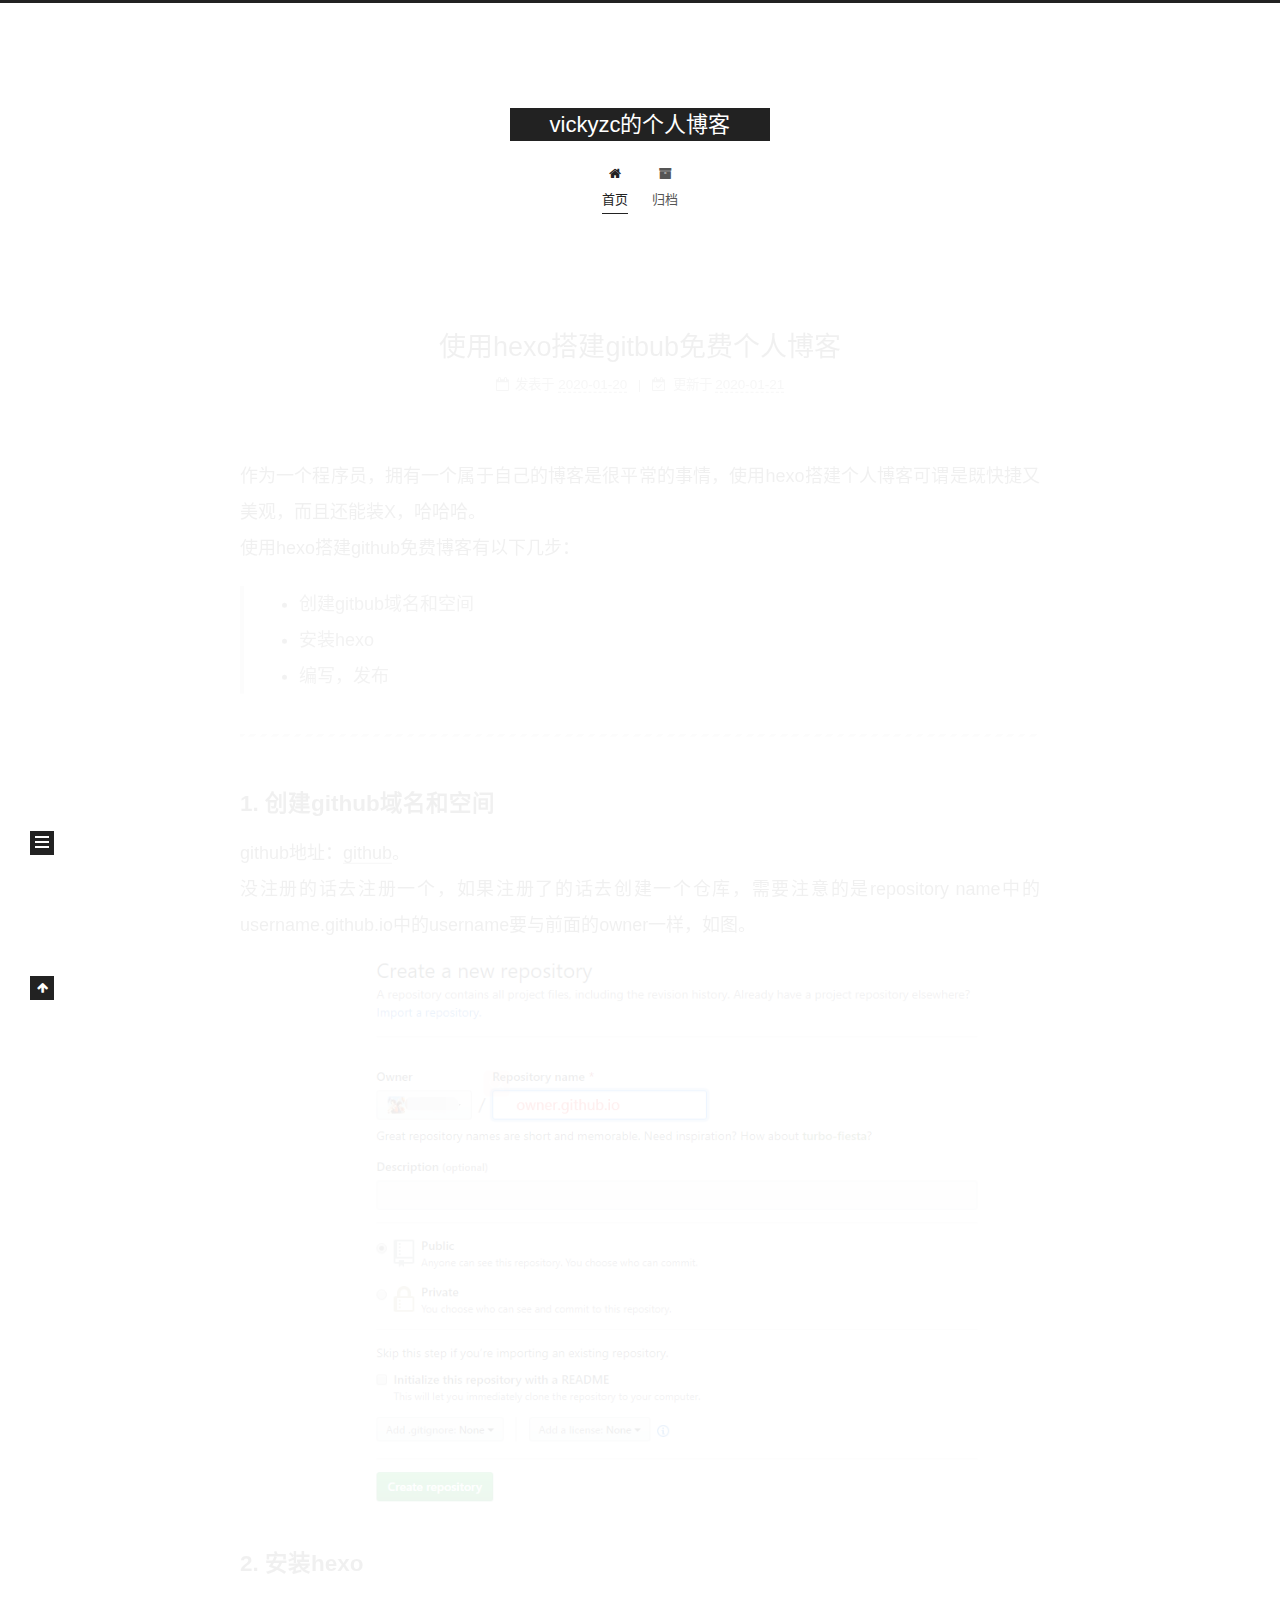
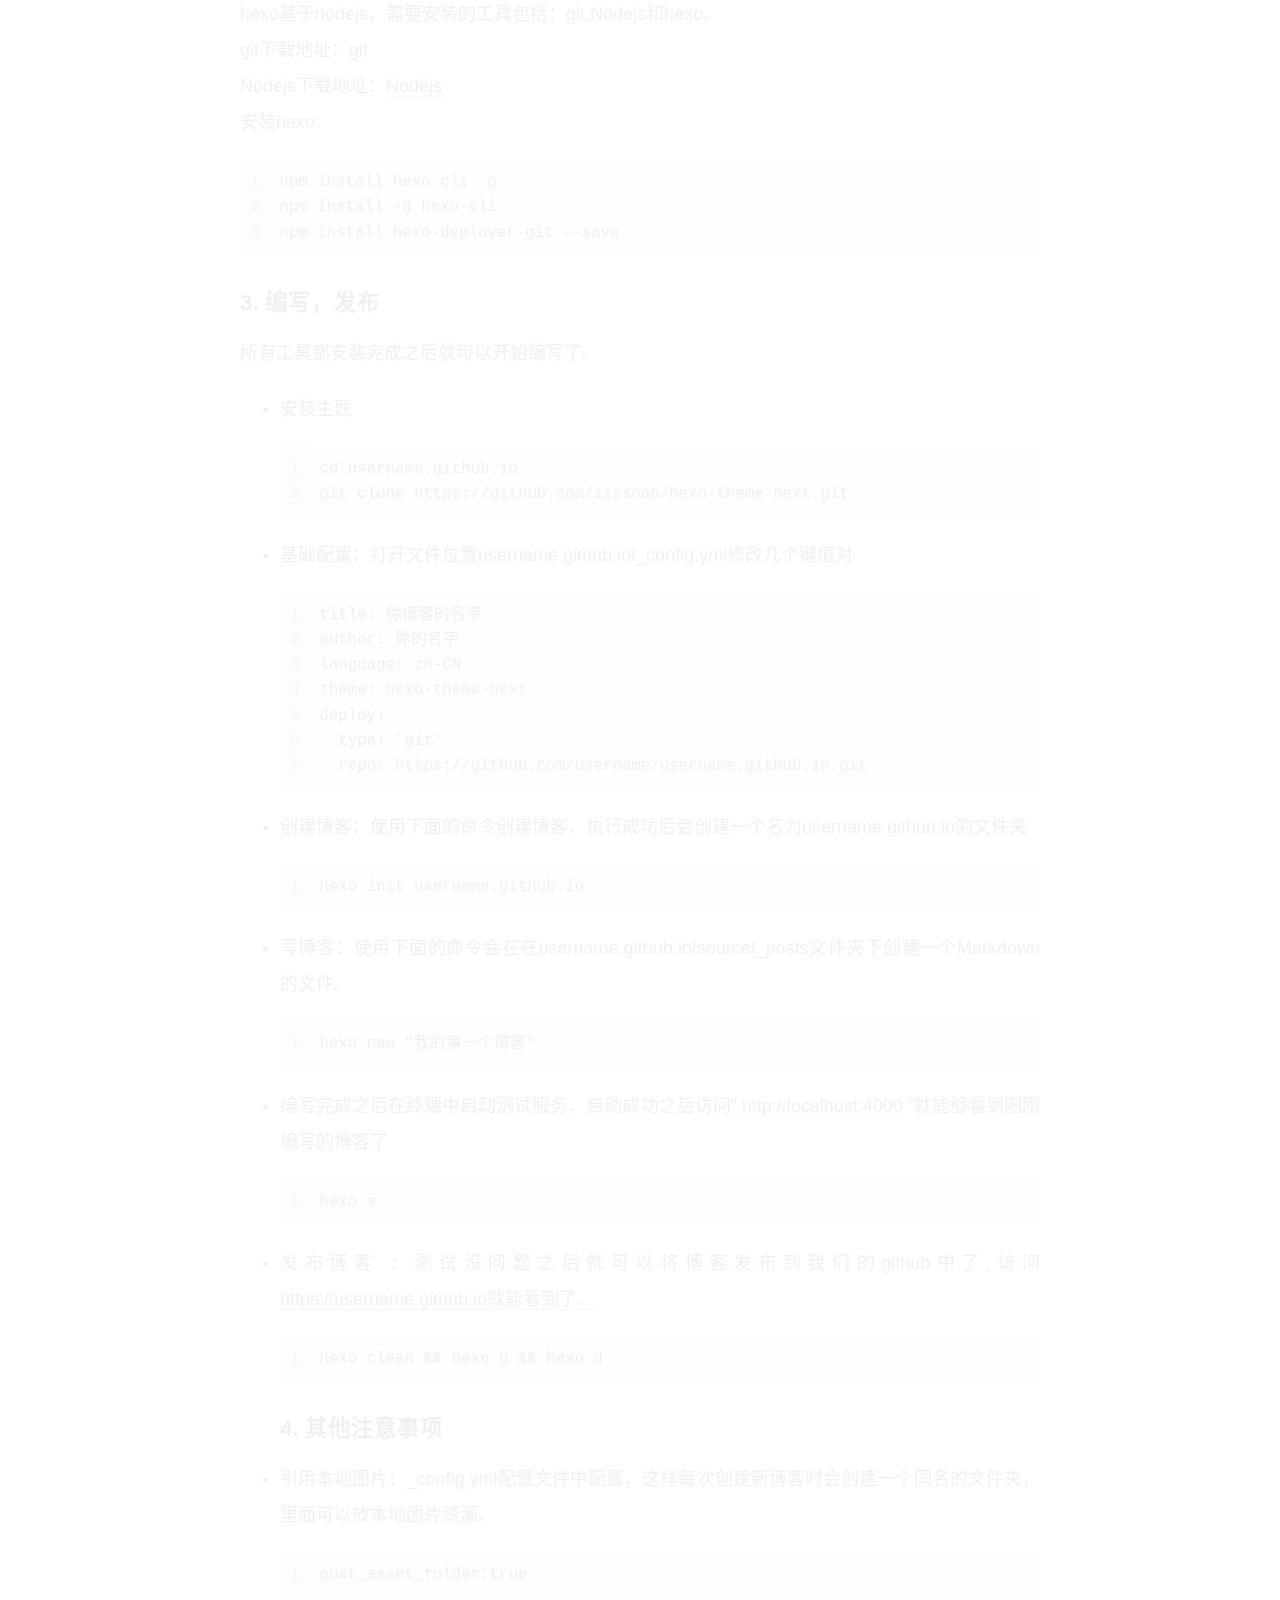
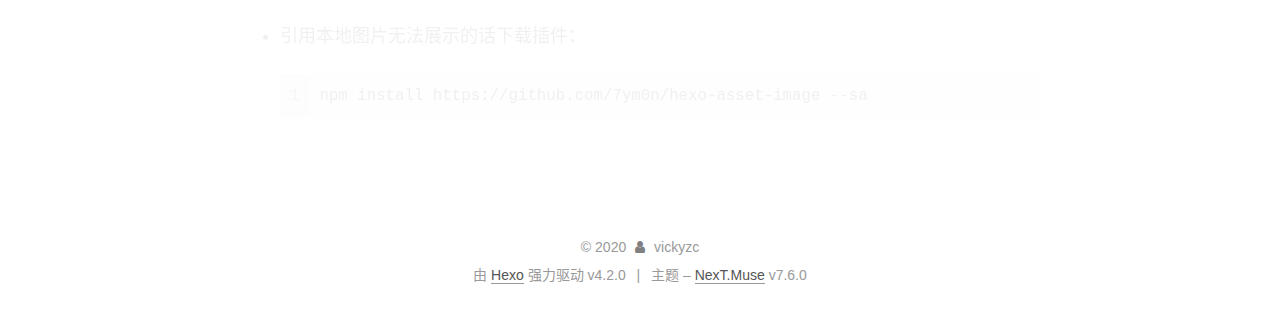
<file: index.html>
<!DOCTYPE html>
<html lang="zh-CN">
<head>
  <meta charset="UTF-8">
<meta name="viewport" content="width=device-width, initial-scale=1, maximum-scale=2">
<meta name="theme-color" content="#222">
<meta name="generator" content="Hexo 4.2.0">
  <link rel="apple-touch-icon" sizes="180x180" href="/images/apple-touch-icon-next.png">
  <link rel="icon" type="image/png" sizes="32x32" href="/images/favicon-32x32-next.png">
  <link rel="icon" type="image/png" sizes="16x16" href="/images/favicon-16x16-next.png">
  <link rel="mask-icon" href="/images/logo.svg" color="#222">

<link rel="stylesheet" href="/css/main.css">


<link rel="stylesheet" href="/lib/font-awesome/css/font-awesome.min.css">


<script id="hexo-configurations">
  var NexT = window.NexT || {};
  var CONFIG = {
    hostname: new URL('http://yoursite.com').hostname,
    root: '/',
    scheme: 'Muse',
    version: '7.6.0',
    exturl: false,
    sidebar: {"position":"left","display":"post","padding":18,"offset":12,"onmobile":false},
    copycode: {"enable":false,"show_result":false,"style":null},
    back2top: {"enable":true,"sidebar":false,"scrollpercent":false},
    bookmark: {"enable":false,"color":"#222","save":"auto"},
    fancybox: false,
    mediumzoom: false,
    lazyload: false,
    pangu: false,
    comments: {"style":"tabs","active":null,"storage":true,"lazyload":false,"nav":null},
    algolia: {
      appID: '',
      apiKey: '',
      indexName: '',
      hits: {"per_page":10},
      labels: {"input_placeholder":"Search for Posts","hits_empty":"We didn't find any results for the search: ${query}","hits_stats":"${hits} results found in ${time} ms"}
    },
    localsearch: {"enable":false,"trigger":"auto","top_n_per_article":1,"unescape":false,"preload":false},
    path: '',
    motion: {"enable":true,"async":false,"transition":{"post_block":"fadeIn","post_header":"slideDownIn","post_body":"slideDownIn","coll_header":"slideLeftIn","sidebar":"slideUpIn"}}
  };
</script>

  <meta property="og:type" content="website">
<meta property="og:title" content="vickyzc的个人博客">
<meta property="og:url" content="http://yoursite.com/index.html">
<meta property="og:site_name" content="vickyzc的个人博客">
<meta property="og:locale" content="zh_CN">
<meta property="article:author" content="vickyzc">
<meta name="twitter:card" content="summary">

<link rel="canonical" href="http://yoursite.com/">


<script id="page-configurations">
  // https://hexo.io/docs/variables.html
  CONFIG.page = {
    sidebar: "",
    isHome: true,
    isPost: false
  };
</script>

  <title>vickyzc的个人博客</title>
  






  <noscript>
  <style>
  .use-motion .brand,
  .use-motion .menu-item,
  .sidebar-inner,
  .use-motion .post-block,
  .use-motion .pagination,
  .use-motion .comments,
  .use-motion .post-header,
  .use-motion .post-body,
  .use-motion .collection-header { opacity: initial; }

  .use-motion .site-title,
  .use-motion .site-subtitle {
    opacity: initial;
    top: initial;
  }

  .use-motion .logo-line-before i { left: initial; }
  .use-motion .logo-line-after i { right: initial; }
  </style>
</noscript>

</head>

<body itemscope itemtype="http://schema.org/WebPage">
  <div class="container use-motion">
    <div class="headband"></div>

    <header class="header" itemscope itemtype="http://schema.org/WPHeader">
      <div class="header-inner"><div class="site-brand-container">
  <div class="site-meta">

    <div>
      <a href="/" class="brand" rel="start">
        <span class="logo-line-before"><i></i></span>
        <span class="site-title">vickyzc的个人博客</span>
        <span class="logo-line-after"><i></i></span>
      </a>
    </div>
  </div>

  <div class="site-nav-toggle">
    <div class="toggle" aria-label="切换导航栏">
      <span class="toggle-line toggle-line-first"></span>
      <span class="toggle-line toggle-line-middle"></span>
      <span class="toggle-line toggle-line-last"></span>
    </div>
  </div>
</div>


<nav class="site-nav">
  
  <ul id="menu" class="menu">
        <li class="menu-item menu-item-home">

    <a href="/" rel="section"><i class="fa fa-fw fa-home"></i>首页</a>

  </li>
        <li class="menu-item menu-item-archives">

    <a href="/archives/" rel="section"><i class="fa fa-fw fa-archive"></i>归档</a>

  </li>
  </ul>

</nav>
</div>
    </header>

    
  <div class="back-to-top">
    <i class="fa fa-arrow-up"></i>
    <span>0%</span>
  </div>


    <main class="main">
      <div class="main-inner">
        <div class="content-wrap">
          

          <div class="content">
            

  <div class="posts-expand">
        
  
  
  <article itemscope itemtype="http://schema.org/Article" class="post-block home" lang="zh-CN">
    <link itemprop="mainEntityOfPage" href="http://yoursite.com/2020/01/20/%E4%BD%BF%E7%94%A8hexo%E6%90%AD%E5%BB%BAgitbub%E5%85%8D%E8%B4%B9%E4%B8%AA%E4%BA%BA%E5%8D%9A%E5%AE%A2/">

    <span hidden itemprop="author" itemscope itemtype="http://schema.org/Person">
      <meta itemprop="image" content="/images/avatar.gif">
      <meta itemprop="name" content="vickyzc">
      <meta itemprop="description" content="">
    </span>

    <span hidden itemprop="publisher" itemscope itemtype="http://schema.org/Organization">
      <meta itemprop="name" content="vickyzc的个人博客">
    </span>
      <header class="post-header">
        <h1 class="post-title" itemprop="name headline">
          
            <a href="/2020/01/20/%E4%BD%BF%E7%94%A8hexo%E6%90%AD%E5%BB%BAgitbub%E5%85%8D%E8%B4%B9%E4%B8%AA%E4%BA%BA%E5%8D%9A%E5%AE%A2/" class="post-title-link" itemprop="url">使用hexo搭建gitbub免费个人博客</a>
        </h1>

        <div class="post-meta">
            <span class="post-meta-item">
              <span class="post-meta-item-icon">
                <i class="fa fa-calendar-o"></i>
              </span>
              <span class="post-meta-item-text">发表于</span>

              <time title="创建时间：2020-01-20 17:14:28" itemprop="dateCreated datePublished" datetime="2020-01-20T17:14:28+08:00">2020-01-20</time>
            </span>
              <span class="post-meta-item">
                <span class="post-meta-item-icon">
                  <i class="fa fa-calendar-check-o"></i>
                </span>
                <span class="post-meta-item-text">更新于</span>
                <time title="修改时间：2020-01-21 10:40:11" itemprop="dateModified" datetime="2020-01-21T10:40:11+08:00">2020-01-21</time>
              </span>

          

        </div>
      </header>

    
    
    
    <div class="post-body" itemprop="articleBody">

      
          <p>作为一个程序员，拥有一个属于自己的博客是很平常的事情，使用hexo搭建个人博客可谓是既快捷又美观，而且还能装X，哈哈哈。<br>使用hexo搭建github免费博客有以下几步：</p>
<blockquote>
<ul>
<li>创建gitbub域名和空间</li>
<li>安装hexo</li>
<li>编写，发布</li>
</ul>
</blockquote>
<hr>
<h3 id="1-创建github域名和空间"><a href="#1-创建github域名和空间" class="headerlink" title="1. 创建github域名和空间"></a>1. 创建github域名和空间</h3><p>github地址：<a href="https://github.com/" target="_blank" rel="noopener">github</a>。<br>没注册的话去注册一个，如果注册了的话去创建一个仓库，需要注意的是repository name中的username.github.io中的username要与前面的owner一样，如图。<br><img src="/2020/01/20/%E4%BD%BF%E7%94%A8hexo%E6%90%AD%E5%BB%BAgitbub%E5%85%8D%E8%B4%B9%E4%B8%AA%E4%BA%BA%E5%8D%9A%E5%AE%A2/repository.png" alt="repository"></p>
<h3 id="2-安装hexo"><a href="#2-安装hexo" class="headerlink" title="2. 安装hexo"></a>2. 安装hexo</h3><p>hexo基于nodejs，需要安装的工具包括：git,Nodejs和hexo。<br>git下载地址：<a href="https://git-scm.com/download/" target="_blank" rel="noopener">git</a><br>Nodejs下载地址：<a href="https://nodejs.org/en/download/" target="_blank" rel="noopener">Nodejs</a><br>安装hexo:</p>
<figure class="highlight shell"><table><tr><td class="gutter"><pre><span class="line">1</span><br><span class="line">2</span><br><span class="line">3</span><br></pre></td><td class="code"><pre><span class="line">npm install hexo-cli -g</span><br><span class="line">npm install -g hexo-cli</span><br><span class="line">npm install hexo-deployer-git --save</span><br></pre></td></tr></table></figure>

<h3 id="3-编写，发布"><a href="#3-编写，发布" class="headerlink" title="3. 编写，发布"></a>3. 编写，发布</h3><p>所有工具都安装完成之后就可以开始编写了。</p>
<ul>
<li><p>安装主题</p>
<figure class="highlight shell"><table><tr><td class="gutter"><pre><span class="line">1</span><br><span class="line">2</span><br></pre></td><td class="code"><pre><span class="line">cd username.github.io</span><br><span class="line">git clone https://github.com/iissnan/hexo-theme-next.git</span><br></pre></td></tr></table></figure></li>
<li><p>基础配置：打开文件位置username.github.io/_config.yml修改几个键值对</p>
<figure class="highlight plain"><table><tr><td class="gutter"><pre><span class="line">1</span><br><span class="line">2</span><br><span class="line">3</span><br><span class="line">4</span><br><span class="line">5</span><br><span class="line">6</span><br><span class="line">7</span><br></pre></td><td class="code"><pre><span class="line">title: 你博客的名字</span><br><span class="line">author: 你的名字</span><br><span class="line">language: zh-CN</span><br><span class="line">theme: hexo-theme-next</span><br><span class="line">deploy:</span><br><span class="line">  type: &#39;git&#39;</span><br><span class="line">  repo: https:&#x2F;&#x2F;github.com&#x2F;username&#x2F;username.github.io.git</span><br></pre></td></tr></table></figure>
</li>
<li><p>创建博客：使用下面的命令创建博客，执行成功后会创建一个名为username.github.io的文件夹</p>
<figure class="highlight shell"><table><tr><td class="gutter"><pre><span class="line">1</span><br></pre></td><td class="code"><pre><span class="line">hexo init username.github.io</span><br></pre></td></tr></table></figure></li>
<li><p>写博客：使用下面的命令会在在username.github.io/source/_posts文件夹下创建一个Markdown的文件。</p>
<figure class="highlight shell"><table><tr><td class="gutter"><pre><span class="line">1</span><br></pre></td><td class="code"><pre><span class="line">hexo new "我的第一个博客"</span><br></pre></td></tr></table></figure></li>
<li><p>编写完成之后在终端中启动测试服务，启动成功之后访问” <a href="http://localhost:4000" target="_blank" rel="noopener">http://localhost:4000</a> “就能够看到刚刚编写的博客了</p>
<figure class="highlight shell"><table><tr><td class="gutter"><pre><span class="line">1</span><br></pre></td><td class="code"><pre><span class="line">hexo s</span><br></pre></td></tr></table></figure></li>
<li><p>发布博客 ：测试没问题之后就可以将博客发布到我们的github中了,访问<a href="https://username.github.io就能看到了。" target="_blank" rel="noopener">https://username.github.io就能看到了。</a></p>
<figure class="highlight shell"><table><tr><td class="gutter"><pre><span class="line">1</span><br></pre></td><td class="code"><pre><span class="line">hexo clean &amp;&amp; hexo g &amp;&amp; hexo d</span><br></pre></td></tr></table></figure>
<h3 id="4-其他注意事项"><a href="#4-其他注意事项" class="headerlink" title="4. 其他注意事项"></a>4. 其他注意事项</h3></li>
<li><p>引用本地图片：_config.yml配置文件中配置，这样每次创建新博客时会创建一个同名的文件夹，里面可以放本地图片资源。</p>
<figure class="highlight shell"><table><tr><td class="gutter"><pre><span class="line">1</span><br></pre></td><td class="code"><pre><span class="line">post_asset_folder:true</span><br></pre></td></tr></table></figure></li>
<li><p>引用本地图片无法展示的话下载插件：</p>
<figure class="highlight shell"><table><tr><td class="gutter"><pre><span class="line">1</span><br></pre></td><td class="code"><pre><span class="line">npm install https://github.com/7ym0n/hexo-asset-image --sa</span><br></pre></td></tr></table></figure></li>
</ul>

      
    </div>

    
    
    
      <footer class="post-footer">
        <div class="post-eof"></div>
      </footer>
  </article>
  
  
  

  </div>

  



          </div>
          

<script>
  window.addEventListener('tabs:register', () => {
    let activeClass = CONFIG.comments.activeClass;
    if (CONFIG.comments.storage) {
      activeClass = localStorage.getItem('comments_active') || activeClass;
    }
    if (activeClass) {
      let activeTab = document.querySelector(`a[href="#comment-${activeClass}"]`);
      if (activeTab) {
        activeTab.click();
      }
    }
  });
  if (CONFIG.comments.storage) {
    window.addEventListener('tabs:click', event => {
      if (!event.target.matches('.tabs-comment .tab-content .tab-pane')) return;
      let commentClass = event.target.classList[1];
      localStorage.setItem('comments_active', commentClass);
    });
  }
</script>

        </div>
          
  
  <div class="toggle sidebar-toggle">
    <span class="toggle-line toggle-line-first"></span>
    <span class="toggle-line toggle-line-middle"></span>
    <span class="toggle-line toggle-line-last"></span>
  </div>

  <aside class="sidebar">
    <div class="sidebar-inner">

      <ul class="sidebar-nav motion-element">
        <li class="sidebar-nav-toc">
          文章目录
        </li>
        <li class="sidebar-nav-overview">
          站点概览
        </li>
      </ul>

      <!--noindex-->
      <div class="post-toc-wrap sidebar-panel">
      </div>
      <!--/noindex-->

      <div class="site-overview-wrap sidebar-panel">
        <div class="site-author motion-element" itemprop="author" itemscope itemtype="http://schema.org/Person">
  <p class="site-author-name" itemprop="name">vickyzc</p>
  <div class="site-description" itemprop="description"></div>
</div>
<div class="site-state-wrap motion-element">
  <nav class="site-state">
      <div class="site-state-item site-state-posts">
          <a href="/archives/">
        
          <span class="site-state-item-count">1</span>
          <span class="site-state-item-name">日志</span>
        </a>
      </div>
  </nav>
</div>



      </div>

    </div>
  </aside>
  <div id="sidebar-dimmer"></div>


      </div>
    </main>

    <footer class="footer">
      <div class="footer-inner">
        

<div class="copyright">
  
  &copy; 
  <span itemprop="copyrightYear">2020</span>
  <span class="with-love">
    <i class="fa fa-user"></i>
  </span>
  <span class="author" itemprop="copyrightHolder">vickyzc</span>
</div>
  <div class="powered-by">由 <a href="https://hexo.io/" class="theme-link" rel="noopener" target="_blank">Hexo</a> 强力驱动 v4.2.0
  </div>
  <span class="post-meta-divider">|</span>
  <div class="theme-info">主题 – <a href="https://muse.theme-next.org/" class="theme-link" rel="noopener" target="_blank">NexT.Muse</a> v7.6.0
  </div>

        








      </div>
    </footer>
  </div>

  
  <script src="/lib/anime.min.js"></script>
  <script src="/lib/velocity/velocity.min.js"></script>
  <script src="/lib/velocity/velocity.ui.min.js"></script>

<script src="/js/utils.js"></script>

<script src="/js/motion.js"></script>


<script src="/js/schemes/muse.js"></script>


<script src="/js/next-boot.js"></script>




  















  

  

</body>
</html>
</file>
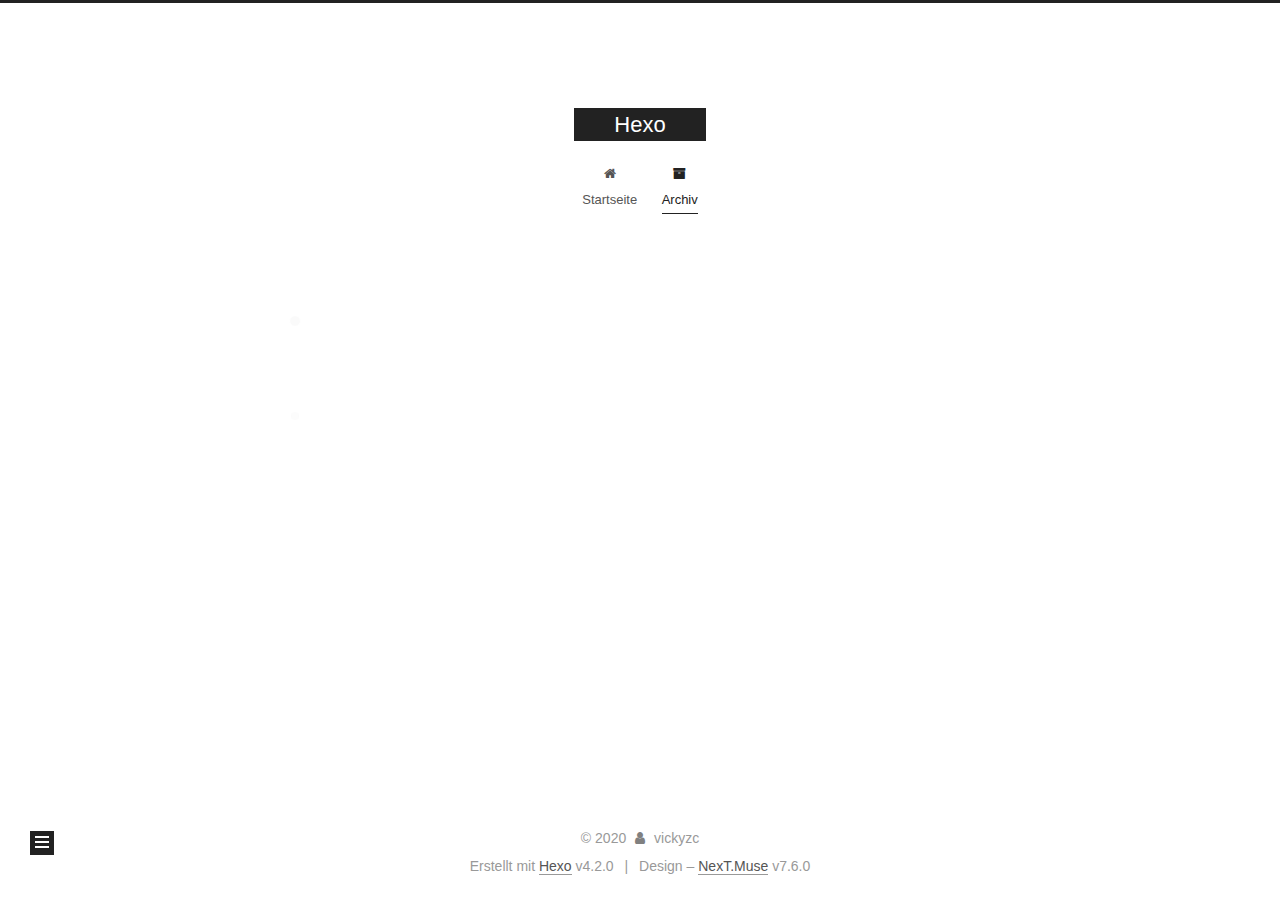
<file: archives/index.html>
<!DOCTYPE html>
<html lang="zh-Hans">
<head>
  <meta charset="UTF-8">
<meta name="viewport" content="width=device-width, initial-scale=1, maximum-scale=2">
<meta name="theme-color" content="#222">
<meta name="generator" content="Hexo 4.2.0">
  <link rel="apple-touch-icon" sizes="180x180" href="/images/apple-touch-icon-next.png">
  <link rel="icon" type="image/png" sizes="32x32" href="/images/favicon-32x32-next.png">
  <link rel="icon" type="image/png" sizes="16x16" href="/images/favicon-16x16-next.png">
  <link rel="mask-icon" href="/images/logo.svg" color="#222">

<link rel="stylesheet" href="/css/main.css">


<link rel="stylesheet" href="/lib/font-awesome/css/font-awesome.min.css">


<script id="hexo-configurations">
  var NexT = window.NexT || {};
  var CONFIG = {
    hostname: new URL('http://yoursite.com').hostname,
    root: '/',
    scheme: 'Muse',
    version: '7.6.0',
    exturl: false,
    sidebar: {"position":"left","display":"post","padding":18,"offset":12,"onmobile":false},
    copycode: {"enable":false,"show_result":false,"style":null},
    back2top: {"enable":true,"sidebar":false,"scrollpercent":false},
    bookmark: {"enable":false,"color":"#222","save":"auto"},
    fancybox: false,
    mediumzoom: false,
    lazyload: false,
    pangu: false,
    comments: {"style":"tabs","active":null,"storage":true,"lazyload":false,"nav":null},
    algolia: {
      appID: '',
      apiKey: '',
      indexName: '',
      hits: {"per_page":10},
      labels: {"input_placeholder":"Search for Posts","hits_empty":"We didn't find any results for the search: ${query}","hits_stats":"${hits} results found in ${time} ms"}
    },
    localsearch: {"enable":false,"trigger":"auto","top_n_per_article":1,"unescape":false,"preload":false},
    path: '',
    motion: {"enable":true,"async":false,"transition":{"post_block":"fadeIn","post_header":"slideDownIn","post_body":"slideDownIn","coll_header":"slideLeftIn","sidebar":"slideUpIn"}}
  };
</script>

  <meta property="og:type" content="website">
<meta property="og:title" content="Hexo">
<meta property="og:url" content="http://yoursite.com/archives/index.html">
<meta property="og:site_name" content="Hexo">
<meta property="article:author" content="vickyzc">
<meta name="twitter:card" content="summary">

<link rel="canonical" href="http://yoursite.com/archives/">


<script id="page-configurations">
  // https://hexo.io/docs/variables.html
  CONFIG.page = {
    sidebar: "",
    isHome: false,
    isPost: false
  };
</script>

  <title>Archiv | Hexo</title>
  






  <noscript>
  <style>
  .use-motion .brand,
  .use-motion .menu-item,
  .sidebar-inner,
  .use-motion .post-block,
  .use-motion .pagination,
  .use-motion .comments,
  .use-motion .post-header,
  .use-motion .post-body,
  .use-motion .collection-header { opacity: initial; }

  .use-motion .site-title,
  .use-motion .site-subtitle {
    opacity: initial;
    top: initial;
  }

  .use-motion .logo-line-before i { left: initial; }
  .use-motion .logo-line-after i { right: initial; }
  </style>
</noscript>

</head>

<body itemscope itemtype="http://schema.org/WebPage">
  <div class="container use-motion">
    <div class="headband"></div>

    <header class="header" itemscope itemtype="http://schema.org/WPHeader">
      <div class="header-inner"><div class="site-brand-container">
  <div class="site-meta">

    <div>
      <a href="/" class="brand" rel="start">
        <span class="logo-line-before"><i></i></span>
        <span class="site-title">Hexo</span>
        <span class="logo-line-after"><i></i></span>
      </a>
    </div>
  </div>

  <div class="site-nav-toggle">
    <div class="toggle" aria-label="Navigationsleiste an/ausschalten">
      <span class="toggle-line toggle-line-first"></span>
      <span class="toggle-line toggle-line-middle"></span>
      <span class="toggle-line toggle-line-last"></span>
    </div>
  </div>
</div>


<nav class="site-nav">
  
  <ul id="menu" class="menu">
        <li class="menu-item menu-item-home">

    <a href="/" rel="section"><i class="fa fa-fw fa-home"></i>Startseite</a>

  </li>
        <li class="menu-item menu-item-archives">

    <a href="/archives/" rel="section"><i class="fa fa-fw fa-archive"></i>Archiv</a>

  </li>
  </ul>

</nav>
</div>
    </header>

    
  <div class="back-to-top">
    <i class="fa fa-arrow-up"></i>
    <span>0%</span>
  </div>


    <main class="main">
      <div class="main-inner">
        <div class="content-wrap">
          

          <div class="content">
            

  
  
  
  <div class="post-block">
    <div class="posts-collapse">
      <div class="collection-title">
        <span class="collection-header">Öhm..! Ein Artikel. Bleib dran.</span>
      </div>

      
    <div class="collection-year">
      <h1 class="collection-header">2019</h1>
    </div>

  <article itemscope itemtype="http://schema.org/Article">
    <header class="post-header">

      <div class="post-meta">
        <time itemprop="dateCreated"
              datetime="2019-12-26T16:21:37+08:00"
              content="2019-12-26">
          12-26
        </time>
      </div>

      <h2 class="post-title">
          <a class="post-title-link" href="/2019/12/26/hello-world/" itemprop="url">
            <span itemprop="name">hello-world</span>
          </a>
      </h2>

    </header>
  </article>


    </div>
  </div>
  
  
  

  



          </div>
          

<script>
  window.addEventListener('tabs:register', () => {
    let activeClass = CONFIG.comments.activeClass;
    if (CONFIG.comments.storage) {
      activeClass = localStorage.getItem('comments_active') || activeClass;
    }
    if (activeClass) {
      let activeTab = document.querySelector(`a[href="#comment-${activeClass}"]`);
      if (activeTab) {
        activeTab.click();
      }
    }
  });
  if (CONFIG.comments.storage) {
    window.addEventListener('tabs:click', event => {
      if (!event.target.matches('.tabs-comment .tab-content .tab-pane')) return;
      let commentClass = event.target.classList[1];
      localStorage.setItem('comments_active', commentClass);
    });
  }
</script>

        </div>
          
  
  <div class="toggle sidebar-toggle">
    <span class="toggle-line toggle-line-first"></span>
    <span class="toggle-line toggle-line-middle"></span>
    <span class="toggle-line toggle-line-last"></span>
  </div>

  <aside class="sidebar">
    <div class="sidebar-inner">

      <ul class="sidebar-nav motion-element">
        <li class="sidebar-nav-toc">
          Inhaltsverzeichnis
        </li>
        <li class="sidebar-nav-overview">
          Übersicht
        </li>
      </ul>

      <!--noindex-->
      <div class="post-toc-wrap sidebar-panel">
      </div>
      <!--/noindex-->

      <div class="site-overview-wrap sidebar-panel">
        <div class="site-author motion-element" itemprop="author" itemscope itemtype="http://schema.org/Person">
  <p class="site-author-name" itemprop="name">vickyzc</p>
  <div class="site-description" itemprop="description"></div>
</div>
<div class="site-state-wrap motion-element">
  <nav class="site-state">
      <div class="site-state-item site-state-posts">
          <a href="/archives/">
        
          <span class="site-state-item-count">1</span>
          <span class="site-state-item-name">Artikel</span>
        </a>
      </div>
  </nav>
</div>



      </div>

    </div>
  </aside>
  <div id="sidebar-dimmer"></div>


      </div>
    </main>

    <footer class="footer">
      <div class="footer-inner">
        

<div class="copyright">
  
  &copy; 
  <span itemprop="copyrightYear">2020</span>
  <span class="with-love">
    <i class="fa fa-user"></i>
  </span>
  <span class="author" itemprop="copyrightHolder">vickyzc</span>
</div>
  <div class="powered-by">Erstellt mit  <a href="https://hexo.io/" class="theme-link" rel="noopener" target="_blank">Hexo</a> v4.2.0
  </div>
  <span class="post-meta-divider">|</span>
  <div class="theme-info">Design – <a href="https://muse.theme-next.org/" class="theme-link" rel="noopener" target="_blank">NexT.Muse</a> v7.6.0
  </div>

        








      </div>
    </footer>
  </div>

  
  <script src="/lib/anime.min.js"></script>
  <script src="/lib/velocity/velocity.min.js"></script>
  <script src="/lib/velocity/velocity.ui.min.js"></script>

<script src="/js/utils.js"></script>

<script src="/js/motion.js"></script>


<script src="/js/schemes/muse.js"></script>


<script src="/js/next-boot.js"></script>




  















  

  

</body>
</html>
</file>
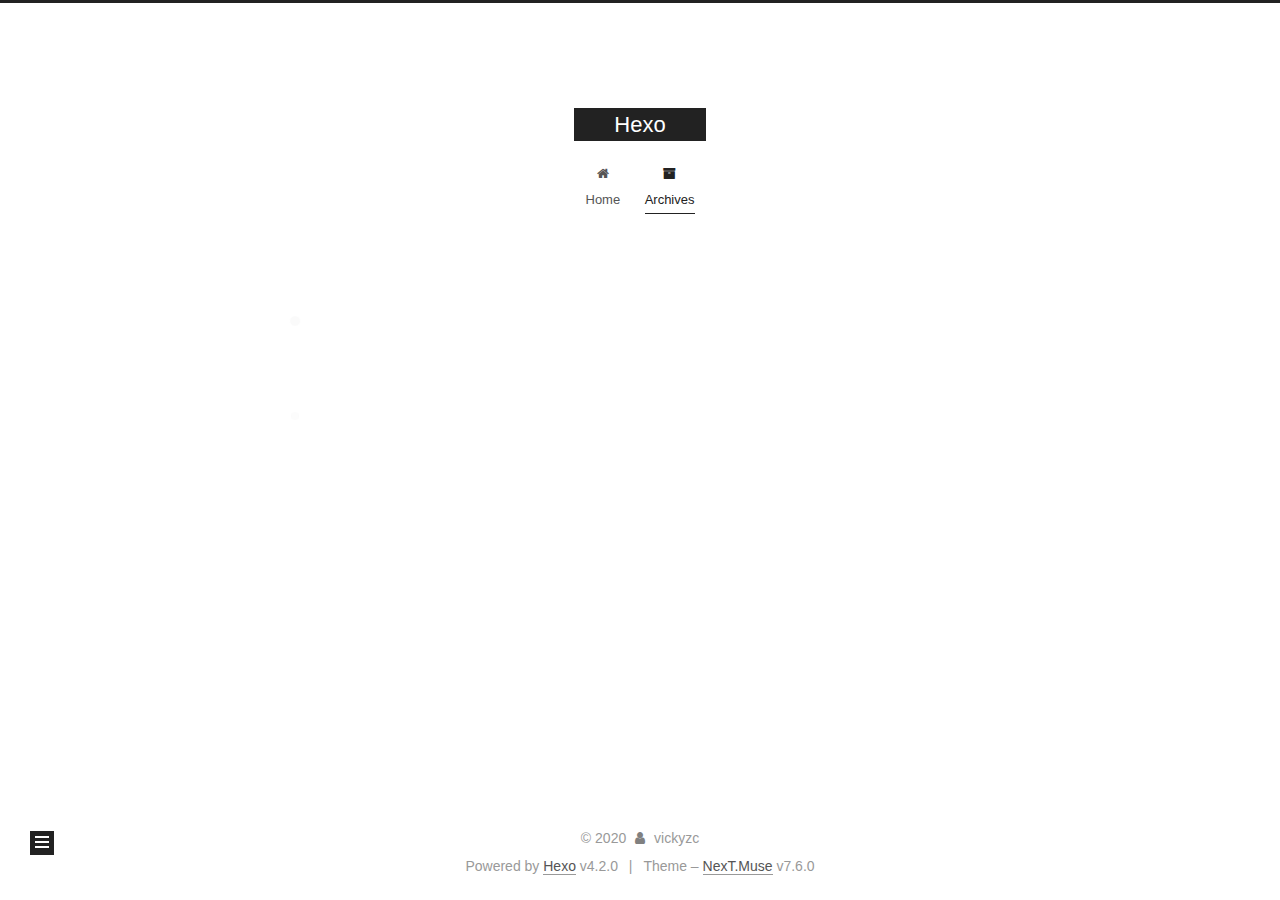
<file: archives/2019/index.html>
<!DOCTYPE html>
<html lang="zh-Hans">
<head>
  <meta charset="UTF-8">
<meta name="viewport" content="width=device-width, initial-scale=1, maximum-scale=2">
<meta name="theme-color" content="#222">
<meta name="generator" content="Hexo 4.2.0">
  <link rel="apple-touch-icon" sizes="180x180" href="/images/apple-touch-icon-next.png">
  <link rel="icon" type="image/png" sizes="32x32" href="/images/favicon-32x32-next.png">
  <link rel="icon" type="image/png" sizes="16x16" href="/images/favicon-16x16-next.png">
  <link rel="mask-icon" href="/images/logo.svg" color="#222">

<link rel="stylesheet" href="/css/main.css">


<link rel="stylesheet" href="/lib/font-awesome/css/font-awesome.min.css">


<script id="hexo-configurations">
  var NexT = window.NexT || {};
  var CONFIG = {
    hostname: new URL('http://yoursite.com').hostname,
    root: '/',
    scheme: 'Muse',
    version: '7.6.0',
    exturl: false,
    sidebar: {"position":"left","display":"post","padding":18,"offset":12,"onmobile":false},
    copycode: {"enable":false,"show_result":false,"style":null},
    back2top: {"enable":true,"sidebar":false,"scrollpercent":false},
    bookmark: {"enable":false,"color":"#222","save":"auto"},
    fancybox: false,
    mediumzoom: false,
    lazyload: false,
    pangu: false,
    comments: {"style":"tabs","active":null,"storage":true,"lazyload":false,"nav":null},
    algolia: {
      appID: '',
      apiKey: '',
      indexName: '',
      hits: {"per_page":10},
      labels: {"input_placeholder":"Search for Posts","hits_empty":"We didn't find any results for the search: ${query}","hits_stats":"${hits} results found in ${time} ms"}
    },
    localsearch: {"enable":false,"trigger":"auto","top_n_per_article":1,"unescape":false,"preload":false},
    path: '',
    motion: {"enable":true,"async":false,"transition":{"post_block":"fadeIn","post_header":"slideDownIn","post_body":"slideDownIn","coll_header":"slideLeftIn","sidebar":"slideUpIn"}}
  };
</script>

  <meta property="og:type" content="website">
<meta property="og:title" content="Hexo">
<meta property="og:url" content="http://yoursite.com/archives/2019/index.html">
<meta property="og:site_name" content="Hexo">
<meta property="article:author" content="vickyzc">
<meta name="twitter:card" content="summary">

<link rel="canonical" href="http://yoursite.com/archives/2019/">


<script id="page-configurations">
  // https://hexo.io/docs/variables.html
  CONFIG.page = {
    sidebar: "",
    isHome: false,
    isPost: false
  };
</script>

  <title>Archive | Hexo</title>
  






  <noscript>
  <style>
  .use-motion .brand,
  .use-motion .menu-item,
  .sidebar-inner,
  .use-motion .post-block,
  .use-motion .pagination,
  .use-motion .comments,
  .use-motion .post-header,
  .use-motion .post-body,
  .use-motion .collection-header { opacity: initial; }

  .use-motion .site-title,
  .use-motion .site-subtitle {
    opacity: initial;
    top: initial;
  }

  .use-motion .logo-line-before i { left: initial; }
  .use-motion .logo-line-after i { right: initial; }
  </style>
</noscript>

</head>

<body itemscope itemtype="http://schema.org/WebPage">
  <div class="container use-motion">
    <div class="headband"></div>

    <header class="header" itemscope itemtype="http://schema.org/WPHeader">
      <div class="header-inner"><div class="site-brand-container">
  <div class="site-meta">

    <div>
      <a href="/" class="brand" rel="start">
        <span class="logo-line-before"><i></i></span>
        <span class="site-title">Hexo</span>
        <span class="logo-line-after"><i></i></span>
      </a>
    </div>
  </div>

  <div class="site-nav-toggle">
    <div class="toggle" aria-label="Toggle navigation bar">
      <span class="toggle-line toggle-line-first"></span>
      <span class="toggle-line toggle-line-middle"></span>
      <span class="toggle-line toggle-line-last"></span>
    </div>
  </div>
</div>


<nav class="site-nav">
  
  <ul id="menu" class="menu">
        <li class="menu-item menu-item-home">

    <a href="/" rel="section"><i class="fa fa-fw fa-home"></i>Home</a>

  </li>
        <li class="menu-item menu-item-archives">

    <a href="/archives/" rel="section"><i class="fa fa-fw fa-archive"></i>Archives</a>

  </li>
  </ul>

</nav>
</div>
    </header>

    
  <div class="back-to-top">
    <i class="fa fa-arrow-up"></i>
    <span>0%</span>
  </div>


    <main class="main">
      <div class="main-inner">
        <div class="content-wrap">
          

          <div class="content">
            

  
  
  
  <div class="post-block">
    <div class="posts-collapse">
      <div class="collection-title">
        <span class="collection-header">Um..! 2 posts in total. Keep on posting.</span>
      </div>

      
    <div class="collection-year">
      <h1 class="collection-header">2019</h1>
    </div>

  <article itemscope itemtype="http://schema.org/Article">
    <header class="post-header">

      <div class="post-meta">
        <time itemprop="dateCreated"
              datetime="2019-12-26T16:21:37+08:00"
              content="2019-12-26">
          12-26
        </time>
      </div>

      <h2 class="post-title">
          <a class="post-title-link" href="/2019/12/26/hello-world/" itemprop="url">
            <span itemprop="name">hello-world</span>
          </a>
      </h2>

    </header>
  </article>


    </div>
  </div>
  
  
  

  



          </div>
          

<script>
  window.addEventListener('tabs:register', () => {
    let activeClass = CONFIG.comments.activeClass;
    if (CONFIG.comments.storage) {
      activeClass = localStorage.getItem('comments_active') || activeClass;
    }
    if (activeClass) {
      let activeTab = document.querySelector(`a[href="#comment-${activeClass}"]`);
      if (activeTab) {
        activeTab.click();
      }
    }
  });
  if (CONFIG.comments.storage) {
    window.addEventListener('tabs:click', event => {
      if (!event.target.matches('.tabs-comment .tab-content .tab-pane')) return;
      let commentClass = event.target.classList[1];
      localStorage.setItem('comments_active', commentClass);
    });
  }
</script>

        </div>
          
  
  <div class="toggle sidebar-toggle">
    <span class="toggle-line toggle-line-first"></span>
    <span class="toggle-line toggle-line-middle"></span>
    <span class="toggle-line toggle-line-last"></span>
  </div>

  <aside class="sidebar">
    <div class="sidebar-inner">

      <ul class="sidebar-nav motion-element">
        <li class="sidebar-nav-toc">
          Table of Contents
        </li>
        <li class="sidebar-nav-overview">
          Overview
        </li>
      </ul>

      <!--noindex-->
      <div class="post-toc-wrap sidebar-panel">
      </div>
      <!--/noindex-->

      <div class="site-overview-wrap sidebar-panel">
        <div class="site-author motion-element" itemprop="author" itemscope itemtype="http://schema.org/Person">
  <p class="site-author-name" itemprop="name">vickyzc</p>
  <div class="site-description" itemprop="description"></div>
</div>
<div class="site-state-wrap motion-element">
  <nav class="site-state">
      <div class="site-state-item site-state-posts">
          <a href="/archives/">
        
          <span class="site-state-item-count">2</span>
          <span class="site-state-item-name">posts</span>
        </a>
      </div>
  </nav>
</div>



      </div>

    </div>
  </aside>
  <div id="sidebar-dimmer"></div>


      </div>
    </main>

    <footer class="footer">
      <div class="footer-inner">
        

<div class="copyright">
  
  &copy; 
  <span itemprop="copyrightYear">2020</span>
  <span class="with-love">
    <i class="fa fa-user"></i>
  </span>
  <span class="author" itemprop="copyrightHolder">vickyzc</span>
</div>
  <div class="powered-by">Powered by <a href="https://hexo.io/" class="theme-link" rel="noopener" target="_blank">Hexo</a> v4.2.0
  </div>
  <span class="post-meta-divider">|</span>
  <div class="theme-info">Theme – <a href="https://muse.theme-next.org/" class="theme-link" rel="noopener" target="_blank">NexT.Muse</a> v7.6.0
  </div>

        








      </div>
    </footer>
  </div>

  
  <script src="/lib/anime.min.js"></script>
  <script src="/lib/velocity/velocity.min.js"></script>
  <script src="/lib/velocity/velocity.ui.min.js"></script>

<script src="/js/utils.js"></script>

<script src="/js/motion.js"></script>


<script src="/js/schemes/muse.js"></script>


<script src="/js/next-boot.js"></script>




  















  

  

</body>
</html>
</file>
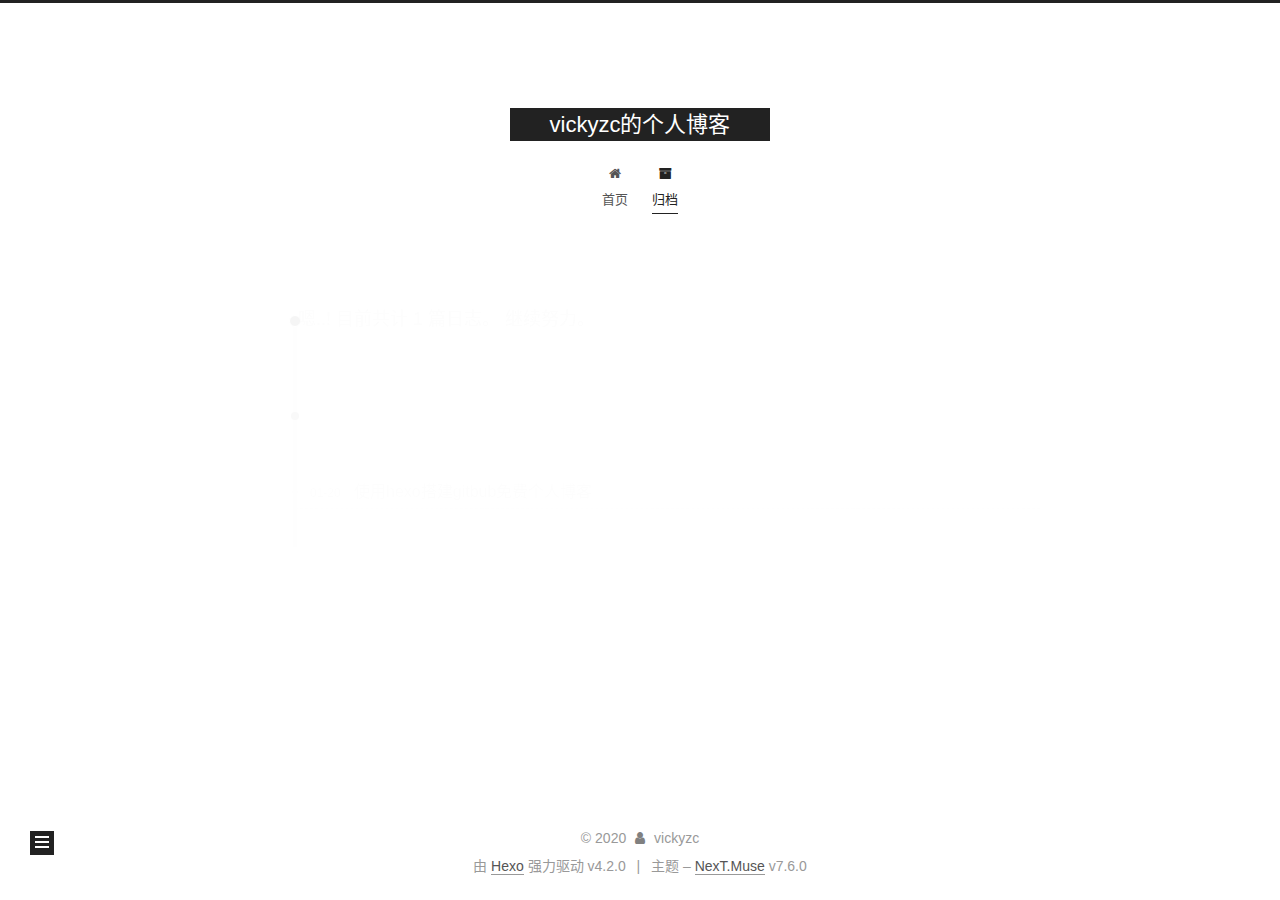
<file: archives/2020/index.html>
<!DOCTYPE html>
<html lang="zh-CN">
<head>
  <meta charset="UTF-8">
<meta name="viewport" content="width=device-width, initial-scale=1, maximum-scale=2">
<meta name="theme-color" content="#222">
<meta name="generator" content="Hexo 4.2.0">
  <link rel="apple-touch-icon" sizes="180x180" href="/images/apple-touch-icon-next.png">
  <link rel="icon" type="image/png" sizes="32x32" href="/images/favicon-32x32-next.png">
  <link rel="icon" type="image/png" sizes="16x16" href="/images/favicon-16x16-next.png">
  <link rel="mask-icon" href="/images/logo.svg" color="#222">

<link rel="stylesheet" href="/css/main.css">


<link rel="stylesheet" href="/lib/font-awesome/css/font-awesome.min.css">


<script id="hexo-configurations">
  var NexT = window.NexT || {};
  var CONFIG = {
    hostname: new URL('http://yoursite.com').hostname,
    root: '/',
    scheme: 'Muse',
    version: '7.6.0',
    exturl: false,
    sidebar: {"position":"left","display":"post","padding":18,"offset":12,"onmobile":false},
    copycode: {"enable":false,"show_result":false,"style":null},
    back2top: {"enable":true,"sidebar":false,"scrollpercent":false},
    bookmark: {"enable":false,"color":"#222","save":"auto"},
    fancybox: false,
    mediumzoom: false,
    lazyload: false,
    pangu: false,
    comments: {"style":"tabs","active":null,"storage":true,"lazyload":false,"nav":null},
    algolia: {
      appID: '',
      apiKey: '',
      indexName: '',
      hits: {"per_page":10},
      labels: {"input_placeholder":"Search for Posts","hits_empty":"We didn't find any results for the search: ${query}","hits_stats":"${hits} results found in ${time} ms"}
    },
    localsearch: {"enable":false,"trigger":"auto","top_n_per_article":1,"unescape":false,"preload":false},
    path: '',
    motion: {"enable":true,"async":false,"transition":{"post_block":"fadeIn","post_header":"slideDownIn","post_body":"slideDownIn","coll_header":"slideLeftIn","sidebar":"slideUpIn"}}
  };
</script>

  <meta property="og:type" content="website">
<meta property="og:title" content="vickyzc的个人博客">
<meta property="og:url" content="http://yoursite.com/archives/2020/index.html">
<meta property="og:site_name" content="vickyzc的个人博客">
<meta property="og:locale" content="zh_CN">
<meta property="article:author" content="vickyzc">
<meta name="twitter:card" content="summary">

<link rel="canonical" href="http://yoursite.com/archives/2020/">


<script id="page-configurations">
  // https://hexo.io/docs/variables.html
  CONFIG.page = {
    sidebar: "",
    isHome: false,
    isPost: false
  };
</script>

  <title>归档 | vickyzc的个人博客</title>
  






  <noscript>
  <style>
  .use-motion .brand,
  .use-motion .menu-item,
  .sidebar-inner,
  .use-motion .post-block,
  .use-motion .pagination,
  .use-motion .comments,
  .use-motion .post-header,
  .use-motion .post-body,
  .use-motion .collection-header { opacity: initial; }

  .use-motion .site-title,
  .use-motion .site-subtitle {
    opacity: initial;
    top: initial;
  }

  .use-motion .logo-line-before i { left: initial; }
  .use-motion .logo-line-after i { right: initial; }
  </style>
</noscript>

</head>

<body itemscope itemtype="http://schema.org/WebPage">
  <div class="container use-motion">
    <div class="headband"></div>

    <header class="header" itemscope itemtype="http://schema.org/WPHeader">
      <div class="header-inner"><div class="site-brand-container">
  <div class="site-meta">

    <div>
      <a href="/" class="brand" rel="start">
        <span class="logo-line-before"><i></i></span>
        <span class="site-title">vickyzc的个人博客</span>
        <span class="logo-line-after"><i></i></span>
      </a>
    </div>
  </div>

  <div class="site-nav-toggle">
    <div class="toggle" aria-label="切换导航栏">
      <span class="toggle-line toggle-line-first"></span>
      <span class="toggle-line toggle-line-middle"></span>
      <span class="toggle-line toggle-line-last"></span>
    </div>
  </div>
</div>


<nav class="site-nav">
  
  <ul id="menu" class="menu">
        <li class="menu-item menu-item-home">

    <a href="/" rel="section"><i class="fa fa-fw fa-home"></i>首页</a>

  </li>
        <li class="menu-item menu-item-archives">

    <a href="/archives/" rel="section"><i class="fa fa-fw fa-archive"></i>归档</a>

  </li>
  </ul>

</nav>
</div>
    </header>

    
  <div class="back-to-top">
    <i class="fa fa-arrow-up"></i>
    <span>0%</span>
  </div>


    <main class="main">
      <div class="main-inner">
        <div class="content-wrap">
          

          <div class="content">
            

  
  
  
  <div class="post-block">
    <div class="posts-collapse">
      <div class="collection-title">
        <span class="collection-header">嗯..! 目前共计 1 篇日志。 继续努力。</span>
      </div>

      
    <div class="collection-year">
      <h1 class="collection-header">2020</h1>
    </div>

  <article itemscope itemtype="http://schema.org/Article">
    <header class="post-header">

      <div class="post-meta">
        <time itemprop="dateCreated"
              datetime="2020-01-20T17:14:28+08:00"
              content="2020-01-20">
          01-20
        </time>
      </div>

      <h2 class="post-title">
          <a class="post-title-link" href="/2020/01/20/%E4%BD%BF%E7%94%A8hexo%E6%90%AD%E5%BB%BAgitbub%E5%85%8D%E8%B4%B9%E4%B8%AA%E4%BA%BA%E5%8D%9A%E5%AE%A2/" itemprop="url">
            <span itemprop="name">使用hexo搭建gitbub免费个人博客</span>
          </a>
      </h2>

    </header>
  </article>


    </div>
  </div>
  
  
  

  



          </div>
          

<script>
  window.addEventListener('tabs:register', () => {
    let activeClass = CONFIG.comments.activeClass;
    if (CONFIG.comments.storage) {
      activeClass = localStorage.getItem('comments_active') || activeClass;
    }
    if (activeClass) {
      let activeTab = document.querySelector(`a[href="#comment-${activeClass}"]`);
      if (activeTab) {
        activeTab.click();
      }
    }
  });
  if (CONFIG.comments.storage) {
    window.addEventListener('tabs:click', event => {
      if (!event.target.matches('.tabs-comment .tab-content .tab-pane')) return;
      let commentClass = event.target.classList[1];
      localStorage.setItem('comments_active', commentClass);
    });
  }
</script>

        </div>
          
  
  <div class="toggle sidebar-toggle">
    <span class="toggle-line toggle-line-first"></span>
    <span class="toggle-line toggle-line-middle"></span>
    <span class="toggle-line toggle-line-last"></span>
  </div>

  <aside class="sidebar">
    <div class="sidebar-inner">

      <ul class="sidebar-nav motion-element">
        <li class="sidebar-nav-toc">
          文章目录
        </li>
        <li class="sidebar-nav-overview">
          站点概览
        </li>
      </ul>

      <!--noindex-->
      <div class="post-toc-wrap sidebar-panel">
      </div>
      <!--/noindex-->

      <div class="site-overview-wrap sidebar-panel">
        <div class="site-author motion-element" itemprop="author" itemscope itemtype="http://schema.org/Person">
  <p class="site-author-name" itemprop="name">vickyzc</p>
  <div class="site-description" itemprop="description"></div>
</div>
<div class="site-state-wrap motion-element">
  <nav class="site-state">
      <div class="site-state-item site-state-posts">
          <a href="/archives/">
        
          <span class="site-state-item-count">1</span>
          <span class="site-state-item-name">日志</span>
        </a>
      </div>
  </nav>
</div>



      </div>

    </div>
  </aside>
  <div id="sidebar-dimmer"></div>


      </div>
    </main>

    <footer class="footer">
      <div class="footer-inner">
        

<div class="copyright">
  
  &copy; 
  <span itemprop="copyrightYear">2020</span>
  <span class="with-love">
    <i class="fa fa-user"></i>
  </span>
  <span class="author" itemprop="copyrightHolder">vickyzc</span>
</div>
  <div class="powered-by">由 <a href="https://hexo.io/" class="theme-link" rel="noopener" target="_blank">Hexo</a> 强力驱动 v4.2.0
  </div>
  <span class="post-meta-divider">|</span>
  <div class="theme-info">主题 – <a href="https://muse.theme-next.org/" class="theme-link" rel="noopener" target="_blank">NexT.Muse</a> v7.6.0
  </div>

        








      </div>
    </footer>
  </div>

  
  <script src="/lib/anime.min.js"></script>
  <script src="/lib/velocity/velocity.min.js"></script>
  <script src="/lib/velocity/velocity.ui.min.js"></script>

<script src="/js/utils.js"></script>

<script src="/js/motion.js"></script>


<script src="/js/schemes/muse.js"></script>


<script src="/js/next-boot.js"></script>




  















  

  

</body>
</html>
</file>
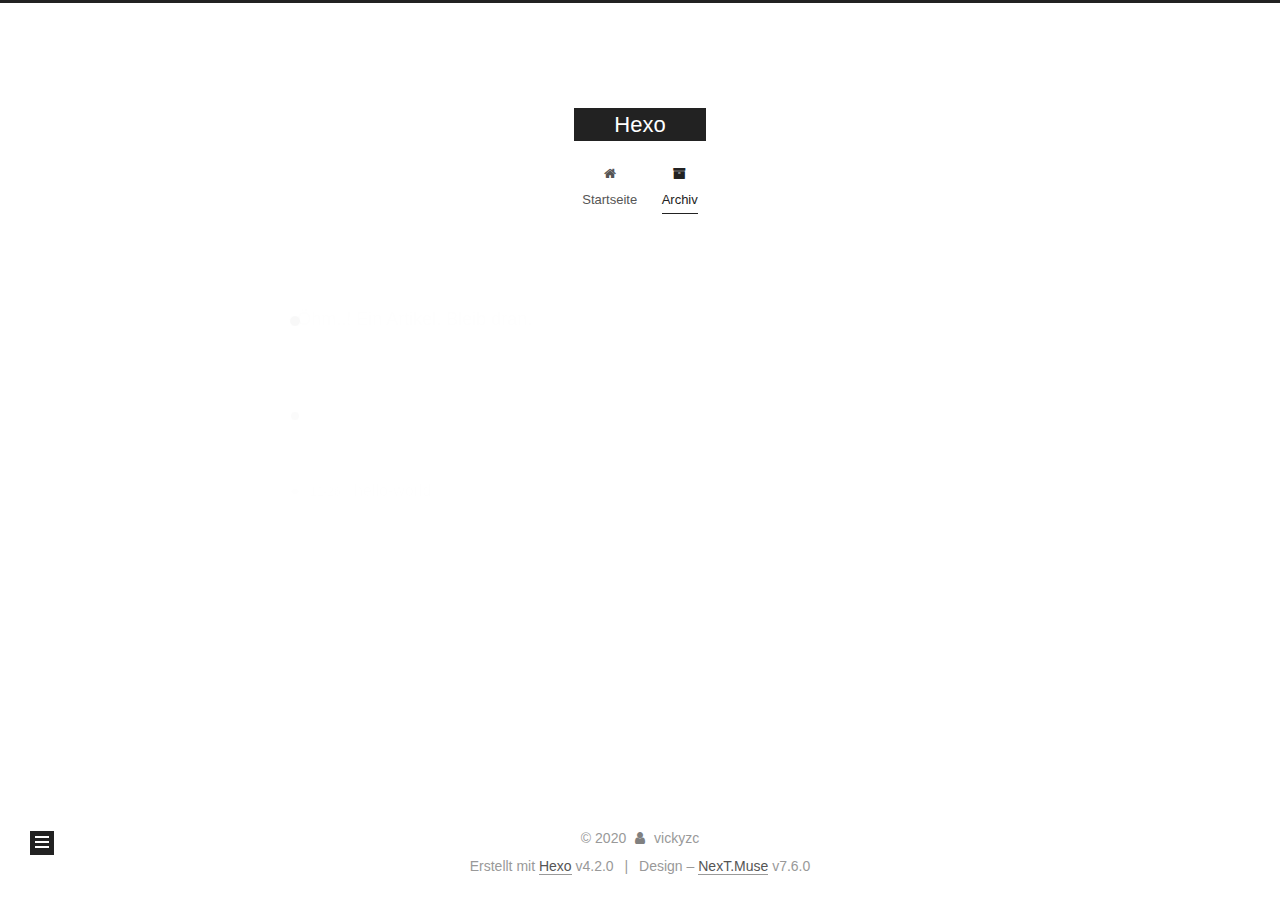
<file: archives/2019/12/index.html>
<!DOCTYPE html>
<html lang="zh-Hans">
<head>
  <meta charset="UTF-8">
<meta name="viewport" content="width=device-width, initial-scale=1, maximum-scale=2">
<meta name="theme-color" content="#222">
<meta name="generator" content="Hexo 4.2.0">
  <link rel="apple-touch-icon" sizes="180x180" href="/images/apple-touch-icon-next.png">
  <link rel="icon" type="image/png" sizes="32x32" href="/images/favicon-32x32-next.png">
  <link rel="icon" type="image/png" sizes="16x16" href="/images/favicon-16x16-next.png">
  <link rel="mask-icon" href="/images/logo.svg" color="#222">

<link rel="stylesheet" href="/css/main.css">


<link rel="stylesheet" href="/lib/font-awesome/css/font-awesome.min.css">


<script id="hexo-configurations">
  var NexT = window.NexT || {};
  var CONFIG = {
    hostname: new URL('http://yoursite.com').hostname,
    root: '/',
    scheme: 'Muse',
    version: '7.6.0',
    exturl: false,
    sidebar: {"position":"left","display":"post","padding":18,"offset":12,"onmobile":false},
    copycode: {"enable":false,"show_result":false,"style":null},
    back2top: {"enable":true,"sidebar":false,"scrollpercent":false},
    bookmark: {"enable":false,"color":"#222","save":"auto"},
    fancybox: false,
    mediumzoom: false,
    lazyload: false,
    pangu: false,
    comments: {"style":"tabs","active":null,"storage":true,"lazyload":false,"nav":null},
    algolia: {
      appID: '',
      apiKey: '',
      indexName: '',
      hits: {"per_page":10},
      labels: {"input_placeholder":"Search for Posts","hits_empty":"We didn't find any results for the search: ${query}","hits_stats":"${hits} results found in ${time} ms"}
    },
    localsearch: {"enable":false,"trigger":"auto","top_n_per_article":1,"unescape":false,"preload":false},
    path: '',
    motion: {"enable":true,"async":false,"transition":{"post_block":"fadeIn","post_header":"slideDownIn","post_body":"slideDownIn","coll_header":"slideLeftIn","sidebar":"slideUpIn"}}
  };
</script>

  <meta property="og:type" content="website">
<meta property="og:title" content="Hexo">
<meta property="og:url" content="http://yoursite.com/archives/2019/12/index.html">
<meta property="og:site_name" content="Hexo">
<meta property="article:author" content="vickyzc">
<meta name="twitter:card" content="summary">

<link rel="canonical" href="http://yoursite.com/archives/2019/12/">


<script id="page-configurations">
  // https://hexo.io/docs/variables.html
  CONFIG.page = {
    sidebar: "",
    isHome: false,
    isPost: false
  };
</script>

  <title>Archiv | Hexo</title>
  






  <noscript>
  <style>
  .use-motion .brand,
  .use-motion .menu-item,
  .sidebar-inner,
  .use-motion .post-block,
  .use-motion .pagination,
  .use-motion .comments,
  .use-motion .post-header,
  .use-motion .post-body,
  .use-motion .collection-header { opacity: initial; }

  .use-motion .site-title,
  .use-motion .site-subtitle {
    opacity: initial;
    top: initial;
  }

  .use-motion .logo-line-before i { left: initial; }
  .use-motion .logo-line-after i { right: initial; }
  </style>
</noscript>

</head>

<body itemscope itemtype="http://schema.org/WebPage">
  <div class="container use-motion">
    <div class="headband"></div>

    <header class="header" itemscope itemtype="http://schema.org/WPHeader">
      <div class="header-inner"><div class="site-brand-container">
  <div class="site-meta">

    <div>
      <a href="/" class="brand" rel="start">
        <span class="logo-line-before"><i></i></span>
        <span class="site-title">Hexo</span>
        <span class="logo-line-after"><i></i></span>
      </a>
    </div>
  </div>

  <div class="site-nav-toggle">
    <div class="toggle" aria-label="Navigationsleiste an/ausschalten">
      <span class="toggle-line toggle-line-first"></span>
      <span class="toggle-line toggle-line-middle"></span>
      <span class="toggle-line toggle-line-last"></span>
    </div>
  </div>
</div>


<nav class="site-nav">
  
  <ul id="menu" class="menu">
        <li class="menu-item menu-item-home">

    <a href="/" rel="section"><i class="fa fa-fw fa-home"></i>Startseite</a>

  </li>
        <li class="menu-item menu-item-archives">

    <a href="/archives/" rel="section"><i class="fa fa-fw fa-archive"></i>Archiv</a>

  </li>
  </ul>

</nav>
</div>
    </header>

    
  <div class="back-to-top">
    <i class="fa fa-arrow-up"></i>
    <span>0%</span>
  </div>


    <main class="main">
      <div class="main-inner">
        <div class="content-wrap">
          

          <div class="content">
            

  
  
  
  <div class="post-block">
    <div class="posts-collapse">
      <div class="collection-title">
        <span class="collection-header">Öhm..! Ein Artikel. Bleib dran.</span>
      </div>

      
    <div class="collection-year">
      <h1 class="collection-header">2019</h1>
    </div>

  <article itemscope itemtype="http://schema.org/Article">
    <header class="post-header">

      <div class="post-meta">
        <time itemprop="dateCreated"
              datetime="2019-12-26T16:21:37+08:00"
              content="2019-12-26">
          12-26
        </time>
      </div>

      <h2 class="post-title">
          <a class="post-title-link" href="/2019/12/26/hello-world/" itemprop="url">
            <span itemprop="name">hello-world</span>
          </a>
      </h2>

    </header>
  </article>


    </div>
  </div>
  
  
  

  



          </div>
          

<script>
  window.addEventListener('tabs:register', () => {
    let activeClass = CONFIG.comments.activeClass;
    if (CONFIG.comments.storage) {
      activeClass = localStorage.getItem('comments_active') || activeClass;
    }
    if (activeClass) {
      let activeTab = document.querySelector(`a[href="#comment-${activeClass}"]`);
      if (activeTab) {
        activeTab.click();
      }
    }
  });
  if (CONFIG.comments.storage) {
    window.addEventListener('tabs:click', event => {
      if (!event.target.matches('.tabs-comment .tab-content .tab-pane')) return;
      let commentClass = event.target.classList[1];
      localStorage.setItem('comments_active', commentClass);
    });
  }
</script>

        </div>
          
  
  <div class="toggle sidebar-toggle">
    <span class="toggle-line toggle-line-first"></span>
    <span class="toggle-line toggle-line-middle"></span>
    <span class="toggle-line toggle-line-last"></span>
  </div>

  <aside class="sidebar">
    <div class="sidebar-inner">

      <ul class="sidebar-nav motion-element">
        <li class="sidebar-nav-toc">
          Inhaltsverzeichnis
        </li>
        <li class="sidebar-nav-overview">
          Übersicht
        </li>
      </ul>

      <!--noindex-->
      <div class="post-toc-wrap sidebar-panel">
      </div>
      <!--/noindex-->

      <div class="site-overview-wrap sidebar-panel">
        <div class="site-author motion-element" itemprop="author" itemscope itemtype="http://schema.org/Person">
  <p class="site-author-name" itemprop="name">vickyzc</p>
  <div class="site-description" itemprop="description"></div>
</div>
<div class="site-state-wrap motion-element">
  <nav class="site-state">
      <div class="site-state-item site-state-posts">
          <a href="/archives/">
        
          <span class="site-state-item-count">1</span>
          <span class="site-state-item-name">Artikel</span>
        </a>
      </div>
  </nav>
</div>



      </div>

    </div>
  </aside>
  <div id="sidebar-dimmer"></div>


      </div>
    </main>

    <footer class="footer">
      <div class="footer-inner">
        

<div class="copyright">
  
  &copy; 
  <span itemprop="copyrightYear">2020</span>
  <span class="with-love">
    <i class="fa fa-user"></i>
  </span>
  <span class="author" itemprop="copyrightHolder">vickyzc</span>
</div>
  <div class="powered-by">Erstellt mit  <a href="https://hexo.io/" class="theme-link" rel="noopener" target="_blank">Hexo</a> v4.2.0
  </div>
  <span class="post-meta-divider">|</span>
  <div class="theme-info">Design – <a href="https://muse.theme-next.org/" class="theme-link" rel="noopener" target="_blank">NexT.Muse</a> v7.6.0
  </div>

        








      </div>
    </footer>
  </div>

  
  <script src="/lib/anime.min.js"></script>
  <script src="/lib/velocity/velocity.min.js"></script>
  <script src="/lib/velocity/velocity.ui.min.js"></script>

<script src="/js/utils.js"></script>

<script src="/js/motion.js"></script>


<script src="/js/schemes/muse.js"></script>


<script src="/js/next-boot.js"></script>




  















  

  

</body>
</html>
</file>
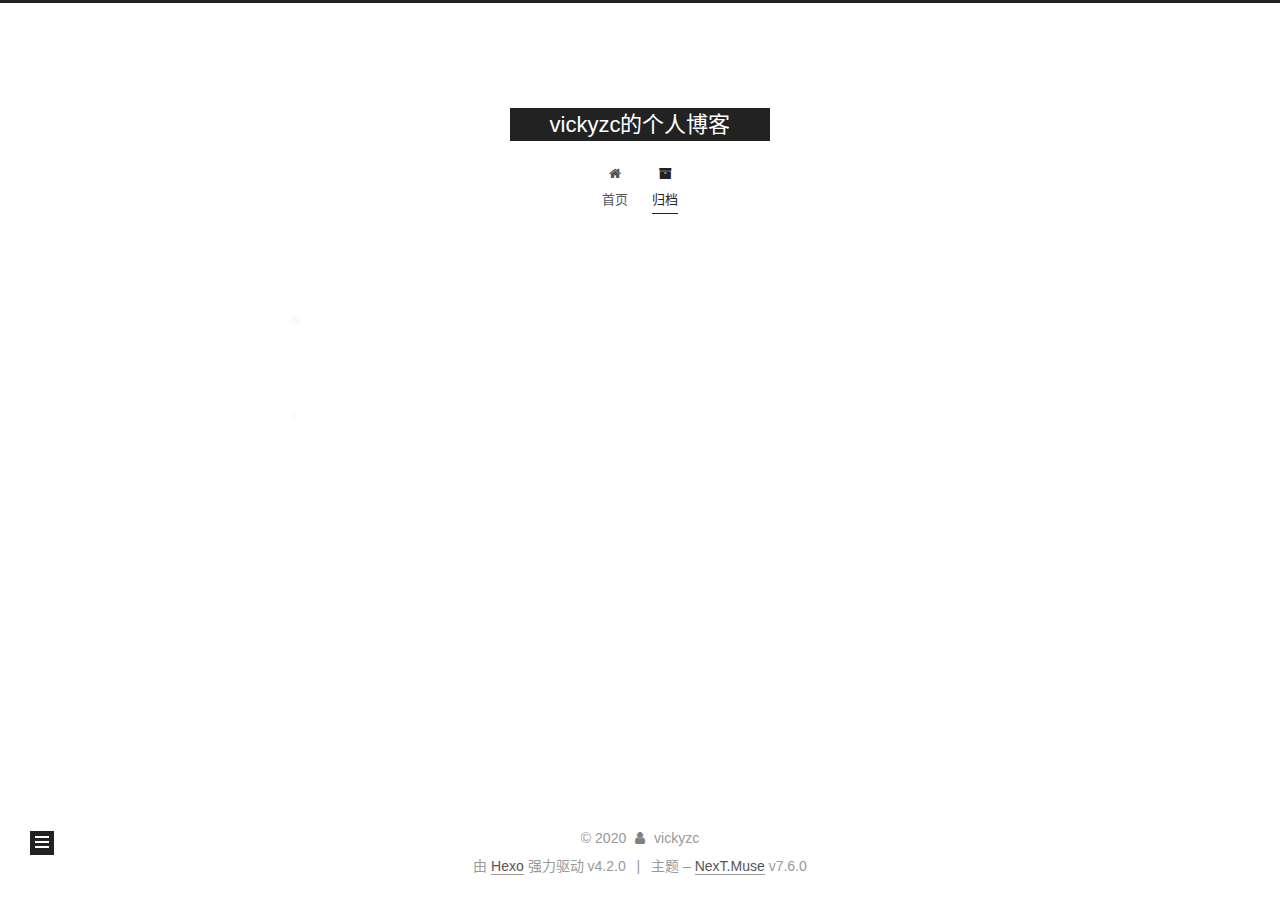
<file: archives/2020/01/index.html>
<!DOCTYPE html>
<html lang="zh-CN">
<head>
  <meta charset="UTF-8">
<meta name="viewport" content="width=device-width, initial-scale=1, maximum-scale=2">
<meta name="theme-color" content="#222">
<meta name="generator" content="Hexo 4.2.0">
  <link rel="apple-touch-icon" sizes="180x180" href="/images/apple-touch-icon-next.png">
  <link rel="icon" type="image/png" sizes="32x32" href="/images/favicon-32x32-next.png">
  <link rel="icon" type="image/png" sizes="16x16" href="/images/favicon-16x16-next.png">
  <link rel="mask-icon" href="/images/logo.svg" color="#222">

<link rel="stylesheet" href="/css/main.css">


<link rel="stylesheet" href="/lib/font-awesome/css/font-awesome.min.css">


<script id="hexo-configurations">
  var NexT = window.NexT || {};
  var CONFIG = {
    hostname: new URL('http://yoursite.com').hostname,
    root: '/',
    scheme: 'Muse',
    version: '7.6.0',
    exturl: false,
    sidebar: {"position":"left","display":"post","padding":18,"offset":12,"onmobile":false},
    copycode: {"enable":false,"show_result":false,"style":null},
    back2top: {"enable":true,"sidebar":false,"scrollpercent":false},
    bookmark: {"enable":false,"color":"#222","save":"auto"},
    fancybox: false,
    mediumzoom: false,
    lazyload: false,
    pangu: false,
    comments: {"style":"tabs","active":null,"storage":true,"lazyload":false,"nav":null},
    algolia: {
      appID: '',
      apiKey: '',
      indexName: '',
      hits: {"per_page":10},
      labels: {"input_placeholder":"Search for Posts","hits_empty":"We didn't find any results for the search: ${query}","hits_stats":"${hits} results found in ${time} ms"}
    },
    localsearch: {"enable":false,"trigger":"auto","top_n_per_article":1,"unescape":false,"preload":false},
    path: '',
    motion: {"enable":true,"async":false,"transition":{"post_block":"fadeIn","post_header":"slideDownIn","post_body":"slideDownIn","coll_header":"slideLeftIn","sidebar":"slideUpIn"}}
  };
</script>

  <meta property="og:type" content="website">
<meta property="og:title" content="vickyzc的个人博客">
<meta property="og:url" content="http://yoursite.com/archives/2020/01/index.html">
<meta property="og:site_name" content="vickyzc的个人博客">
<meta property="og:locale" content="zh_CN">
<meta property="article:author" content="vickyzc">
<meta name="twitter:card" content="summary">

<link rel="canonical" href="http://yoursite.com/archives/2020/01/">


<script id="page-configurations">
  // https://hexo.io/docs/variables.html
  CONFIG.page = {
    sidebar: "",
    isHome: false,
    isPost: false
  };
</script>

  <title>归档 | vickyzc的个人博客</title>
  






  <noscript>
  <style>
  .use-motion .brand,
  .use-motion .menu-item,
  .sidebar-inner,
  .use-motion .post-block,
  .use-motion .pagination,
  .use-motion .comments,
  .use-motion .post-header,
  .use-motion .post-body,
  .use-motion .collection-header { opacity: initial; }

  .use-motion .site-title,
  .use-motion .site-subtitle {
    opacity: initial;
    top: initial;
  }

  .use-motion .logo-line-before i { left: initial; }
  .use-motion .logo-line-after i { right: initial; }
  </style>
</noscript>

</head>

<body itemscope itemtype="http://schema.org/WebPage">
  <div class="container use-motion">
    <div class="headband"></div>

    <header class="header" itemscope itemtype="http://schema.org/WPHeader">
      <div class="header-inner"><div class="site-brand-container">
  <div class="site-meta">

    <div>
      <a href="/" class="brand" rel="start">
        <span class="logo-line-before"><i></i></span>
        <span class="site-title">vickyzc的个人博客</span>
        <span class="logo-line-after"><i></i></span>
      </a>
    </div>
  </div>

  <div class="site-nav-toggle">
    <div class="toggle" aria-label="切换导航栏">
      <span class="toggle-line toggle-line-first"></span>
      <span class="toggle-line toggle-line-middle"></span>
      <span class="toggle-line toggle-line-last"></span>
    </div>
  </div>
</div>


<nav class="site-nav">
  
  <ul id="menu" class="menu">
        <li class="menu-item menu-item-home">

    <a href="/" rel="section"><i class="fa fa-fw fa-home"></i>首页</a>

  </li>
        <li class="menu-item menu-item-archives">

    <a href="/archives/" rel="section"><i class="fa fa-fw fa-archive"></i>归档</a>

  </li>
  </ul>

</nav>
</div>
    </header>

    
  <div class="back-to-top">
    <i class="fa fa-arrow-up"></i>
    <span>0%</span>
  </div>


    <main class="main">
      <div class="main-inner">
        <div class="content-wrap">
          

          <div class="content">
            

  
  
  
  <div class="post-block">
    <div class="posts-collapse">
      <div class="collection-title">
        <span class="collection-header">嗯..! 目前共计 1 篇日志。 继续努力。</span>
      </div>

      
    <div class="collection-year">
      <h1 class="collection-header">2020</h1>
    </div>

  <article itemscope itemtype="http://schema.org/Article">
    <header class="post-header">

      <div class="post-meta">
        <time itemprop="dateCreated"
              datetime="2020-01-20T17:14:28+08:00"
              content="2020-01-20">
          01-20
        </time>
      </div>

      <h2 class="post-title">
          <a class="post-title-link" href="/2020/01/20/%E4%BD%BF%E7%94%A8hexo%E6%90%AD%E5%BB%BAgitbub%E5%85%8D%E8%B4%B9%E4%B8%AA%E4%BA%BA%E5%8D%9A%E5%AE%A2/" itemprop="url">
            <span itemprop="name">使用hexo搭建gitbub免费个人博客</span>
          </a>
      </h2>

    </header>
  </article>


    </div>
  </div>
  
  
  

  



          </div>
          

<script>
  window.addEventListener('tabs:register', () => {
    let activeClass = CONFIG.comments.activeClass;
    if (CONFIG.comments.storage) {
      activeClass = localStorage.getItem('comments_active') || activeClass;
    }
    if (activeClass) {
      let activeTab = document.querySelector(`a[href="#comment-${activeClass}"]`);
      if (activeTab) {
        activeTab.click();
      }
    }
  });
  if (CONFIG.comments.storage) {
    window.addEventListener('tabs:click', event => {
      if (!event.target.matches('.tabs-comment .tab-content .tab-pane')) return;
      let commentClass = event.target.classList[1];
      localStorage.setItem('comments_active', commentClass);
    });
  }
</script>

        </div>
          
  
  <div class="toggle sidebar-toggle">
    <span class="toggle-line toggle-line-first"></span>
    <span class="toggle-line toggle-line-middle"></span>
    <span class="toggle-line toggle-line-last"></span>
  </div>

  <aside class="sidebar">
    <div class="sidebar-inner">

      <ul class="sidebar-nav motion-element">
        <li class="sidebar-nav-toc">
          文章目录
        </li>
        <li class="sidebar-nav-overview">
          站点概览
        </li>
      </ul>

      <!--noindex-->
      <div class="post-toc-wrap sidebar-panel">
      </div>
      <!--/noindex-->

      <div class="site-overview-wrap sidebar-panel">
        <div class="site-author motion-element" itemprop="author" itemscope itemtype="http://schema.org/Person">
  <p class="site-author-name" itemprop="name">vickyzc</p>
  <div class="site-description" itemprop="description"></div>
</div>
<div class="site-state-wrap motion-element">
  <nav class="site-state">
      <div class="site-state-item site-state-posts">
          <a href="/archives/">
        
          <span class="site-state-item-count">1</span>
          <span class="site-state-item-name">日志</span>
        </a>
      </div>
  </nav>
</div>



      </div>

    </div>
  </aside>
  <div id="sidebar-dimmer"></div>


      </div>
    </main>

    <footer class="footer">
      <div class="footer-inner">
        

<div class="copyright">
  
  &copy; 
  <span itemprop="copyrightYear">2020</span>
  <span class="with-love">
    <i class="fa fa-user"></i>
  </span>
  <span class="author" itemprop="copyrightHolder">vickyzc</span>
</div>
  <div class="powered-by">由 <a href="https://hexo.io/" class="theme-link" rel="noopener" target="_blank">Hexo</a> 强力驱动 v4.2.0
  </div>
  <span class="post-meta-divider">|</span>
  <div class="theme-info">主题 – <a href="https://muse.theme-next.org/" class="theme-link" rel="noopener" target="_blank">NexT.Muse</a> v7.6.0
  </div>

        








      </div>
    </footer>
  </div>

  
  <script src="/lib/anime.min.js"></script>
  <script src="/lib/velocity/velocity.min.js"></script>
  <script src="/lib/velocity/velocity.ui.min.js"></script>

<script src="/js/utils.js"></script>

<script src="/js/motion.js"></script>


<script src="/js/schemes/muse.js"></script>


<script src="/js/next-boot.js"></script>




  















  

  

</body>
</html>
</file>
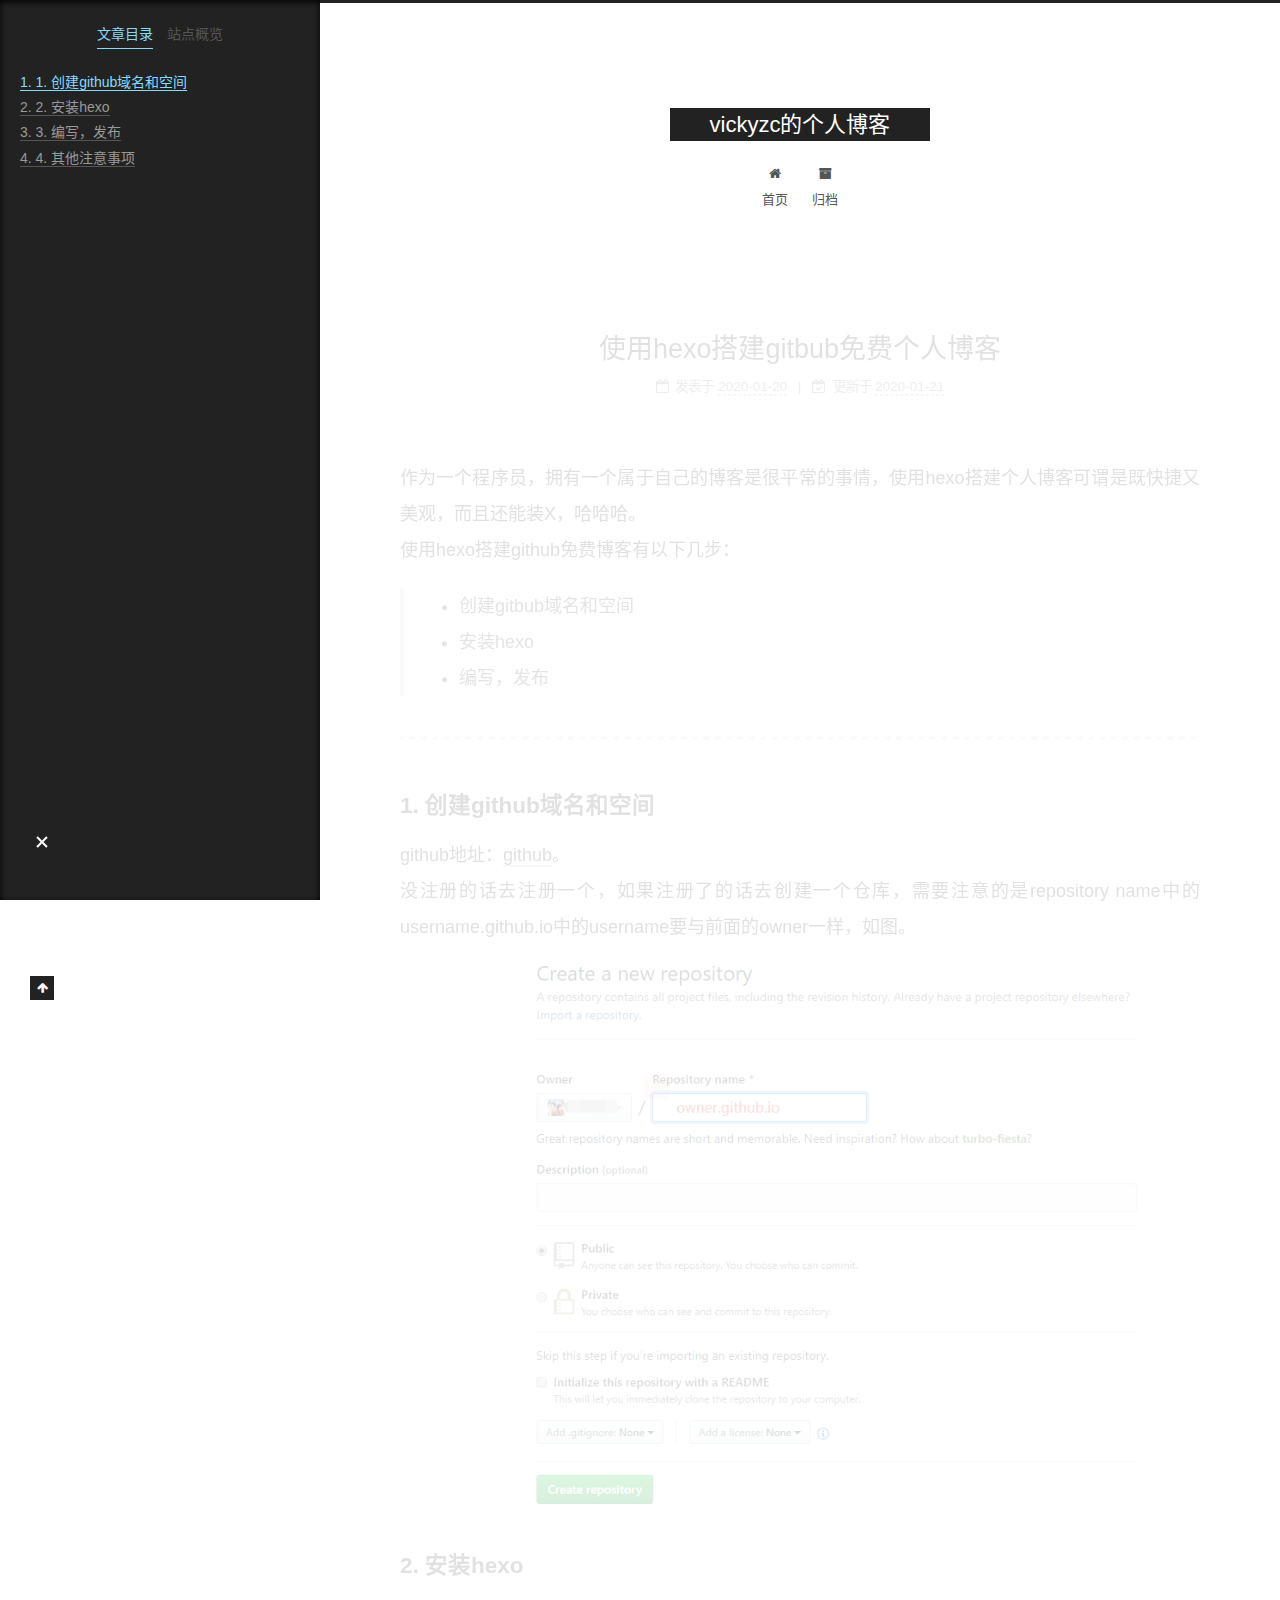
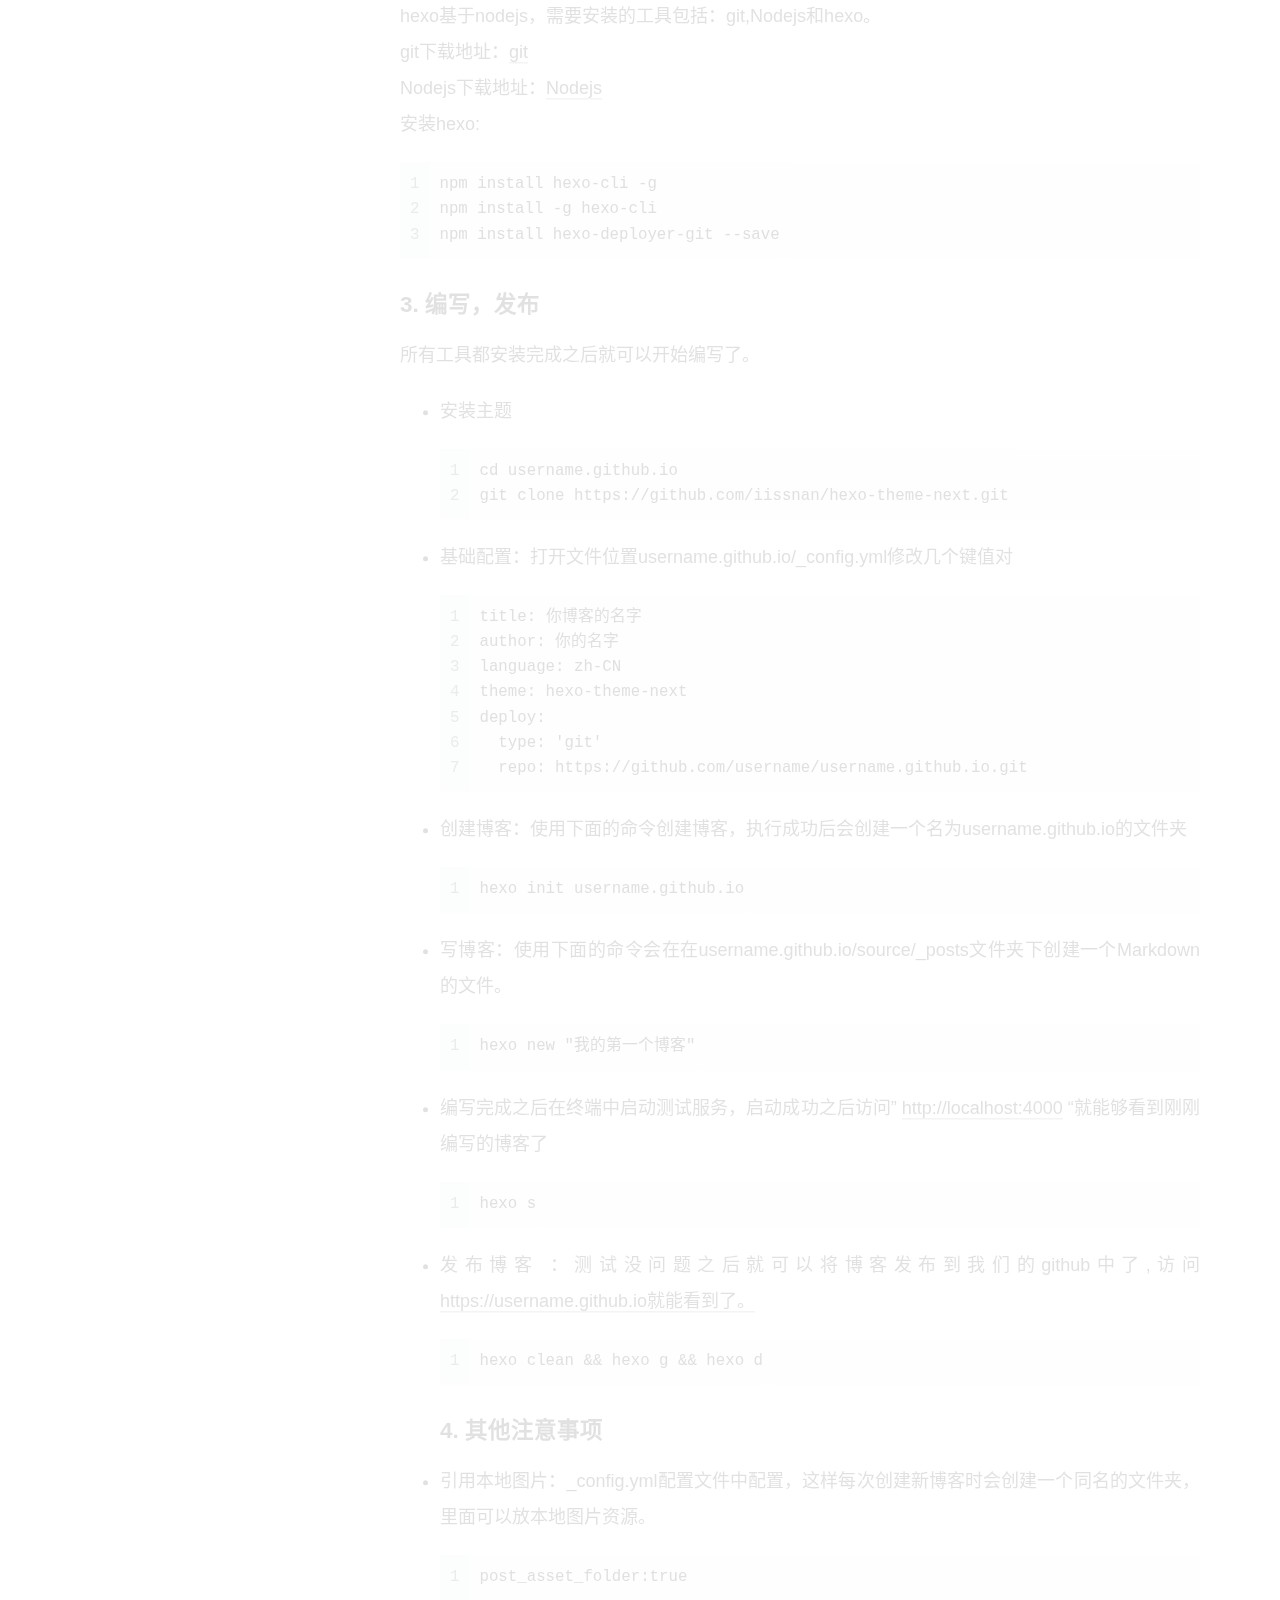
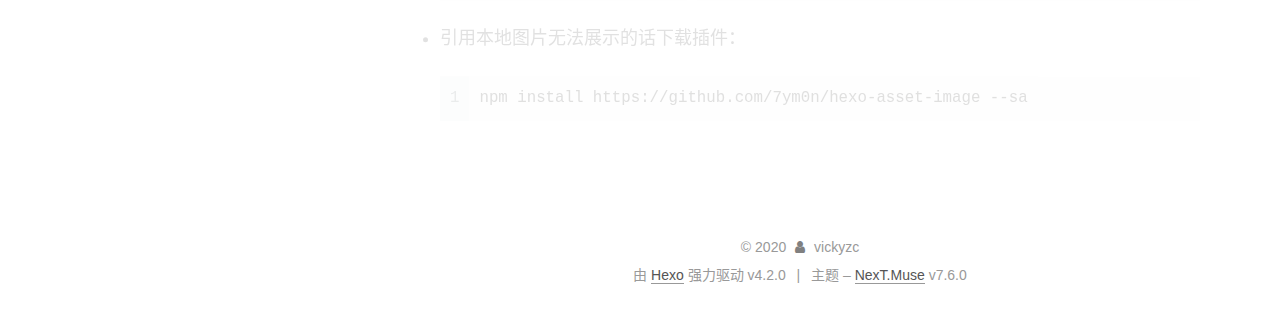
<file: 2020/01/20/使用hexo搭建gitbub免费个人博客/index.html>
<!DOCTYPE html>
<html lang="zh-CN">
<head>
  <meta charset="UTF-8">
<meta name="viewport" content="width=device-width, initial-scale=1, maximum-scale=2">
<meta name="theme-color" content="#222">
<meta name="generator" content="Hexo 4.2.0">
  <link rel="apple-touch-icon" sizes="180x180" href="/images/apple-touch-icon-next.png">
  <link rel="icon" type="image/png" sizes="32x32" href="/images/favicon-32x32-next.png">
  <link rel="icon" type="image/png" sizes="16x16" href="/images/favicon-16x16-next.png">
  <link rel="mask-icon" href="/images/logo.svg" color="#222">

<link rel="stylesheet" href="/css/main.css">


<link rel="stylesheet" href="/lib/font-awesome/css/font-awesome.min.css">


<script id="hexo-configurations">
  var NexT = window.NexT || {};
  var CONFIG = {
    hostname: new URL('http://yoursite.com').hostname,
    root: '/',
    scheme: 'Muse',
    version: '7.6.0',
    exturl: false,
    sidebar: {"position":"left","display":"post","padding":18,"offset":12,"onmobile":false},
    copycode: {"enable":false,"show_result":false,"style":null},
    back2top: {"enable":true,"sidebar":false,"scrollpercent":false},
    bookmark: {"enable":false,"color":"#222","save":"auto"},
    fancybox: false,
    mediumzoom: false,
    lazyload: false,
    pangu: false,
    comments: {"style":"tabs","active":null,"storage":true,"lazyload":false,"nav":null},
    algolia: {
      appID: '',
      apiKey: '',
      indexName: '',
      hits: {"per_page":10},
      labels: {"input_placeholder":"Search for Posts","hits_empty":"We didn't find any results for the search: ${query}","hits_stats":"${hits} results found in ${time} ms"}
    },
    localsearch: {"enable":false,"trigger":"auto","top_n_per_article":1,"unescape":false,"preload":false},
    path: '',
    motion: {"enable":true,"async":false,"transition":{"post_block":"fadeIn","post_header":"slideDownIn","post_body":"slideDownIn","coll_header":"slideLeftIn","sidebar":"slideUpIn"}}
  };
</script>

  <meta name="description" content="作为一个程序员，拥有一个属于自己的博客是很平常的事情，使用hexo搭建个人博客可谓是既快捷又美观，而且还能装X，哈哈哈。使用hexo搭建github免费博客有以下几步：   创建gitbub域名和空间 安装hexo 编写，发布    1. 创建github域名和空间github地址：github。没注册的话去注册一个，如果注册了的话去创建一个仓库，需要注意的是repository name中的us">
<meta property="og:type" content="article">
<meta property="og:title" content="使用hexo搭建gitbub免费个人博客">
<meta property="og:url" content="http://yoursite.com/2020/01/20/%E4%BD%BF%E7%94%A8hexo%E6%90%AD%E5%BB%BAgitbub%E5%85%8D%E8%B4%B9%E4%B8%AA%E4%BA%BA%E5%8D%9A%E5%AE%A2/index.html">
<meta property="og:site_name" content="vickyzc的个人博客">
<meta property="og:description" content="作为一个程序员，拥有一个属于自己的博客是很平常的事情，使用hexo搭建个人博客可谓是既快捷又美观，而且还能装X，哈哈哈。使用hexo搭建github免费博客有以下几步：   创建gitbub域名和空间 安装hexo 编写，发布    1. 创建github域名和空间github地址：github。没注册的话去注册一个，如果注册了的话去创建一个仓库，需要注意的是repository name中的us">
<meta property="og:locale" content="zh_CN">
<meta property="og:image" content="http://yoursite.com/2020/01/20/%E4%BD%BF%E7%94%A8hexo%E6%90%AD%E5%BB%BAgitbub%E5%85%8D%E8%B4%B9%E4%B8%AA%E4%BA%BA%E5%8D%9A%E5%AE%A2/repository.png">
<meta property="article:published_time" content="2020-01-20T09:14:28.000Z">
<meta property="article:modified_time" content="2020-01-21T02:40:11.799Z">
<meta property="article:author" content="vickyzc">
<meta name="twitter:card" content="summary">
<meta name="twitter:image" content="http://yoursite.com/2020/01/20/%E4%BD%BF%E7%94%A8hexo%E6%90%AD%E5%BB%BAgitbub%E5%85%8D%E8%B4%B9%E4%B8%AA%E4%BA%BA%E5%8D%9A%E5%AE%A2/repository.png">

<link rel="canonical" href="http://yoursite.com/2020/01/20/%E4%BD%BF%E7%94%A8hexo%E6%90%AD%E5%BB%BAgitbub%E5%85%8D%E8%B4%B9%E4%B8%AA%E4%BA%BA%E5%8D%9A%E5%AE%A2/">


<script id="page-configurations">
  // https://hexo.io/docs/variables.html
  CONFIG.page = {
    sidebar: "",
    isHome: false,
    isPost: true
  };
</script>

  <title>使用hexo搭建gitbub免费个人博客 | vickyzc的个人博客</title>
  






  <noscript>
  <style>
  .use-motion .brand,
  .use-motion .menu-item,
  .sidebar-inner,
  .use-motion .post-block,
  .use-motion .pagination,
  .use-motion .comments,
  .use-motion .post-header,
  .use-motion .post-body,
  .use-motion .collection-header { opacity: initial; }

  .use-motion .site-title,
  .use-motion .site-subtitle {
    opacity: initial;
    top: initial;
  }

  .use-motion .logo-line-before i { left: initial; }
  .use-motion .logo-line-after i { right: initial; }
  </style>
</noscript>

</head>

<body itemscope itemtype="http://schema.org/WebPage">
  <div class="container use-motion">
    <div class="headband"></div>

    <header class="header" itemscope itemtype="http://schema.org/WPHeader">
      <div class="header-inner"><div class="site-brand-container">
  <div class="site-meta">

    <div>
      <a href="/" class="brand" rel="start">
        <span class="logo-line-before"><i></i></span>
        <span class="site-title">vickyzc的个人博客</span>
        <span class="logo-line-after"><i></i></span>
      </a>
    </div>
  </div>

  <div class="site-nav-toggle">
    <div class="toggle" aria-label="切换导航栏">
      <span class="toggle-line toggle-line-first"></span>
      <span class="toggle-line toggle-line-middle"></span>
      <span class="toggle-line toggle-line-last"></span>
    </div>
  </div>
</div>


<nav class="site-nav">
  
  <ul id="menu" class="menu">
        <li class="menu-item menu-item-home">

    <a href="/" rel="section"><i class="fa fa-fw fa-home"></i>首页</a>

  </li>
        <li class="menu-item menu-item-archives">

    <a href="/archives/" rel="section"><i class="fa fa-fw fa-archive"></i>归档</a>

  </li>
  </ul>

</nav>
</div>
    </header>

    
  <div class="back-to-top">
    <i class="fa fa-arrow-up"></i>
    <span>0%</span>
  </div>


    <main class="main">
      <div class="main-inner">
        <div class="content-wrap">
          

          <div class="content">
            

  <div class="posts-expand">
      
  
  
  <article itemscope itemtype="http://schema.org/Article" class="post-block " lang="zh-CN">
    <link itemprop="mainEntityOfPage" href="http://yoursite.com/2020/01/20/%E4%BD%BF%E7%94%A8hexo%E6%90%AD%E5%BB%BAgitbub%E5%85%8D%E8%B4%B9%E4%B8%AA%E4%BA%BA%E5%8D%9A%E5%AE%A2/">

    <span hidden itemprop="author" itemscope itemtype="http://schema.org/Person">
      <meta itemprop="image" content="/images/avatar.gif">
      <meta itemprop="name" content="vickyzc">
      <meta itemprop="description" content="">
    </span>

    <span hidden itemprop="publisher" itemscope itemtype="http://schema.org/Organization">
      <meta itemprop="name" content="vickyzc的个人博客">
    </span>
      <header class="post-header">
        <h1 class="post-title" itemprop="name headline">
          使用hexo搭建gitbub免费个人博客
        </h1>

        <div class="post-meta">
            <span class="post-meta-item">
              <span class="post-meta-item-icon">
                <i class="fa fa-calendar-o"></i>
              </span>
              <span class="post-meta-item-text">发表于</span>

              <time title="创建时间：2020-01-20 17:14:28" itemprop="dateCreated datePublished" datetime="2020-01-20T17:14:28+08:00">2020-01-20</time>
            </span>
              <span class="post-meta-item">
                <span class="post-meta-item-icon">
                  <i class="fa fa-calendar-check-o"></i>
                </span>
                <span class="post-meta-item-text">更新于</span>
                <time title="修改时间：2020-01-21 10:40:11" itemprop="dateModified" datetime="2020-01-21T10:40:11+08:00">2020-01-21</time>
              </span>

          

        </div>
      </header>

    
    
    
    <div class="post-body" itemprop="articleBody">

      
        <p>作为一个程序员，拥有一个属于自己的博客是很平常的事情，使用hexo搭建个人博客可谓是既快捷又美观，而且还能装X，哈哈哈。<br>使用hexo搭建github免费博客有以下几步：</p>
<blockquote>
<ul>
<li>创建gitbub域名和空间</li>
<li>安装hexo</li>
<li>编写，发布</li>
</ul>
</blockquote>
<hr>
<h3 id="1-创建github域名和空间"><a href="#1-创建github域名和空间" class="headerlink" title="1. 创建github域名和空间"></a>1. 创建github域名和空间</h3><p>github地址：<a href="https://github.com/" target="_blank" rel="noopener">github</a>。<br>没注册的话去注册一个，如果注册了的话去创建一个仓库，需要注意的是repository name中的username.github.io中的username要与前面的owner一样，如图。<br><img src="/2020/01/20/%E4%BD%BF%E7%94%A8hexo%E6%90%AD%E5%BB%BAgitbub%E5%85%8D%E8%B4%B9%E4%B8%AA%E4%BA%BA%E5%8D%9A%E5%AE%A2/repository.png" alt="repository"></p>
<h3 id="2-安装hexo"><a href="#2-安装hexo" class="headerlink" title="2. 安装hexo"></a>2. 安装hexo</h3><p>hexo基于nodejs，需要安装的工具包括：git,Nodejs和hexo。<br>git下载地址：<a href="https://git-scm.com/download/" target="_blank" rel="noopener">git</a><br>Nodejs下载地址：<a href="https://nodejs.org/en/download/" target="_blank" rel="noopener">Nodejs</a><br>安装hexo:</p>
<figure class="highlight shell"><table><tr><td class="gutter"><pre><span class="line">1</span><br><span class="line">2</span><br><span class="line">3</span><br></pre></td><td class="code"><pre><span class="line">npm install hexo-cli -g</span><br><span class="line">npm install -g hexo-cli</span><br><span class="line">npm install hexo-deployer-git --save</span><br></pre></td></tr></table></figure>

<h3 id="3-编写，发布"><a href="#3-编写，发布" class="headerlink" title="3. 编写，发布"></a>3. 编写，发布</h3><p>所有工具都安装完成之后就可以开始编写了。</p>
<ul>
<li><p>安装主题</p>
<figure class="highlight shell"><table><tr><td class="gutter"><pre><span class="line">1</span><br><span class="line">2</span><br></pre></td><td class="code"><pre><span class="line">cd username.github.io</span><br><span class="line">git clone https://github.com/iissnan/hexo-theme-next.git</span><br></pre></td></tr></table></figure></li>
<li><p>基础配置：打开文件位置username.github.io/_config.yml修改几个键值对</p>
<figure class="highlight plain"><table><tr><td class="gutter"><pre><span class="line">1</span><br><span class="line">2</span><br><span class="line">3</span><br><span class="line">4</span><br><span class="line">5</span><br><span class="line">6</span><br><span class="line">7</span><br></pre></td><td class="code"><pre><span class="line">title: 你博客的名字</span><br><span class="line">author: 你的名字</span><br><span class="line">language: zh-CN</span><br><span class="line">theme: hexo-theme-next</span><br><span class="line">deploy:</span><br><span class="line">  type: &#39;git&#39;</span><br><span class="line">  repo: https:&#x2F;&#x2F;github.com&#x2F;username&#x2F;username.github.io.git</span><br></pre></td></tr></table></figure>
</li>
<li><p>创建博客：使用下面的命令创建博客，执行成功后会创建一个名为username.github.io的文件夹</p>
<figure class="highlight shell"><table><tr><td class="gutter"><pre><span class="line">1</span><br></pre></td><td class="code"><pre><span class="line">hexo init username.github.io</span><br></pre></td></tr></table></figure></li>
<li><p>写博客：使用下面的命令会在在username.github.io/source/_posts文件夹下创建一个Markdown的文件。</p>
<figure class="highlight shell"><table><tr><td class="gutter"><pre><span class="line">1</span><br></pre></td><td class="code"><pre><span class="line">hexo new "我的第一个博客"</span><br></pre></td></tr></table></figure></li>
<li><p>编写完成之后在终端中启动测试服务，启动成功之后访问” <a href="http://localhost:4000" target="_blank" rel="noopener">http://localhost:4000</a> “就能够看到刚刚编写的博客了</p>
<figure class="highlight shell"><table><tr><td class="gutter"><pre><span class="line">1</span><br></pre></td><td class="code"><pre><span class="line">hexo s</span><br></pre></td></tr></table></figure></li>
<li><p>发布博客 ：测试没问题之后就可以将博客发布到我们的github中了,访问<a href="https://username.github.io就能看到了。" target="_blank" rel="noopener">https://username.github.io就能看到了。</a></p>
<figure class="highlight shell"><table><tr><td class="gutter"><pre><span class="line">1</span><br></pre></td><td class="code"><pre><span class="line">hexo clean &amp;&amp; hexo g &amp;&amp; hexo d</span><br></pre></td></tr></table></figure>
<h3 id="4-其他注意事项"><a href="#4-其他注意事项" class="headerlink" title="4. 其他注意事项"></a>4. 其他注意事项</h3></li>
<li><p>引用本地图片：_config.yml配置文件中配置，这样每次创建新博客时会创建一个同名的文件夹，里面可以放本地图片资源。</p>
<figure class="highlight shell"><table><tr><td class="gutter"><pre><span class="line">1</span><br></pre></td><td class="code"><pre><span class="line">post_asset_folder:true</span><br></pre></td></tr></table></figure></li>
<li><p>引用本地图片无法展示的话下载插件：</p>
<figure class="highlight shell"><table><tr><td class="gutter"><pre><span class="line">1</span><br></pre></td><td class="code"><pre><span class="line">npm install https://github.com/7ym0n/hexo-asset-image --sa</span><br></pre></td></tr></table></figure></li>
</ul>

    </div>

    
    
    

      <footer class="post-footer">

        


        
      </footer>
    
  </article>
  
  
  

  </div>


          </div>
          

<script>
  window.addEventListener('tabs:register', () => {
    let activeClass = CONFIG.comments.activeClass;
    if (CONFIG.comments.storage) {
      activeClass = localStorage.getItem('comments_active') || activeClass;
    }
    if (activeClass) {
      let activeTab = document.querySelector(`a[href="#comment-${activeClass}"]`);
      if (activeTab) {
        activeTab.click();
      }
    }
  });
  if (CONFIG.comments.storage) {
    window.addEventListener('tabs:click', event => {
      if (!event.target.matches('.tabs-comment .tab-content .tab-pane')) return;
      let commentClass = event.target.classList[1];
      localStorage.setItem('comments_active', commentClass);
    });
  }
</script>

        </div>
          
  
  <div class="toggle sidebar-toggle">
    <span class="toggle-line toggle-line-first"></span>
    <span class="toggle-line toggle-line-middle"></span>
    <span class="toggle-line toggle-line-last"></span>
  </div>

  <aside class="sidebar">
    <div class="sidebar-inner">

      <ul class="sidebar-nav motion-element">
        <li class="sidebar-nav-toc">
          文章目录
        </li>
        <li class="sidebar-nav-overview">
          站点概览
        </li>
      </ul>

      <!--noindex-->
      <div class="post-toc-wrap sidebar-panel">
          <div class="post-toc motion-element"><ol class="nav"><li class="nav-item nav-level-3"><a class="nav-link" href="#1-创建github域名和空间"><span class="nav-number">1.</span> <span class="nav-text">1. 创建github域名和空间</span></a></li><li class="nav-item nav-level-3"><a class="nav-link" href="#2-安装hexo"><span class="nav-number">2.</span> <span class="nav-text">2. 安装hexo</span></a></li><li class="nav-item nav-level-3"><a class="nav-link" href="#3-编写，发布"><span class="nav-number">3.</span> <span class="nav-text">3. 编写，发布</span></a></li><li class="nav-item nav-level-3"><a class="nav-link" href="#4-其他注意事项"><span class="nav-number">4.</span> <span class="nav-text">4. 其他注意事项</span></a></li></ol></div>
      </div>
      <!--/noindex-->

      <div class="site-overview-wrap sidebar-panel">
        <div class="site-author motion-element" itemprop="author" itemscope itemtype="http://schema.org/Person">
  <p class="site-author-name" itemprop="name">vickyzc</p>
  <div class="site-description" itemprop="description"></div>
</div>
<div class="site-state-wrap motion-element">
  <nav class="site-state">
      <div class="site-state-item site-state-posts">
          <a href="/archives/">
        
          <span class="site-state-item-count">1</span>
          <span class="site-state-item-name">日志</span>
        </a>
      </div>
  </nav>
</div>



      </div>

    </div>
  </aside>
  <div id="sidebar-dimmer"></div>


      </div>
    </main>

    <footer class="footer">
      <div class="footer-inner">
        

<div class="copyright">
  
  &copy; 
  <span itemprop="copyrightYear">2020</span>
  <span class="with-love">
    <i class="fa fa-user"></i>
  </span>
  <span class="author" itemprop="copyrightHolder">vickyzc</span>
</div>
  <div class="powered-by">由 <a href="https://hexo.io/" class="theme-link" rel="noopener" target="_blank">Hexo</a> 强力驱动 v4.2.0
  </div>
  <span class="post-meta-divider">|</span>
  <div class="theme-info">主题 – <a href="https://muse.theme-next.org/" class="theme-link" rel="noopener" target="_blank">NexT.Muse</a> v7.6.0
  </div>

        








      </div>
    </footer>
  </div>

  
  <script src="/lib/anime.min.js"></script>
  <script src="/lib/velocity/velocity.min.js"></script>
  <script src="/lib/velocity/velocity.ui.min.js"></script>

<script src="/js/utils.js"></script>

<script src="/js/motion.js"></script>


<script src="/js/schemes/muse.js"></script>


<script src="/js/next-boot.js"></script>




  















  

  

</body>
</html>
</file>
<file: css/main.css>
html {
  line-height: 1.15; /* 1 */
  -webkit-text-size-adjust: 100%; /* 2 */
}
body {
  margin: 0;
}
main {
  display: block;
}
h1 {
  font-size: 2em;
  margin: 0.67em 0;
}
hr {
  box-sizing: content-box; /* 1 */
  height: 0; /* 1 */
  overflow: visible; /* 2 */
}
pre {
  font-family: monospace, monospace; /* 1 */
  font-size: 1em; /* 2 */
}
a {
  background: transparent;
}
abbr[title] {
  border-bottom: none; /* 1 */
  text-decoration: underline; /* 2 */
  text-decoration: underline dotted; /* 2 */
}
b,
strong {
  font-weight: bolder;
}
code,
kbd,
samp {
  font-family: monospace, monospace; /* 1 */
  font-size: 1em; /* 2 */
}
small {
  font-size: 80%;
}
sub,
sup {
  font-size: 75%;
  line-height: 0;
  position: relative;
  vertical-align: baseline;
}
sub {
  bottom: -0.25em;
}
sup {
  top: -0.5em;
}
img {
  border-style: none;
}
button,
input,
optgroup,
select,
textarea {
  font-family: inherit; /* 1 */
  font-size: 100%; /* 1 */
  line-height: 1.15; /* 1 */
  margin: 0; /* 2 */
}
button,
input {
/* 1 */
  overflow: visible;
}
button,
select {
/* 1 */
  text-transform: none;
}
button,
[type='button'],
[type='reset'],
[type='submit'] {
  -webkit-appearance: button;
}
button::-moz-focus-inner,
[type='button']::-moz-focus-inner,
[type='reset']::-moz-focus-inner,
[type='submit']::-moz-focus-inner {
  border-style: none;
  padding: 0;
}
button:-moz-focusring,
[type='button']:-moz-focusring,
[type='reset']:-moz-focusring,
[type='submit']:-moz-focusring {
  outline: 1px dotted ButtonText;
}
fieldset {
  padding: 0.35em 0.75em 0.625em;
}
legend {
  box-sizing: border-box; /* 1 */
  color: inherit; /* 2 */
  display: table; /* 1 */
  max-width: 100%; /* 1 */
  padding: 0; /* 3 */
  white-space: normal; /* 1 */
}
progress {
  vertical-align: baseline;
}
textarea {
  overflow: auto;
}
[type='checkbox'],
[type='radio'] {
  box-sizing: border-box; /* 1 */
  padding: 0; /* 2 */
}
[type='number']::-webkit-inner-spin-button,
[type='number']::-webkit-outer-spin-button {
  height: auto;
}
[type='search'] {
  outline-offset: -2px; /* 2 */
  -webkit-appearance: textfield; /* 1 */
}
[type='search']::-webkit-search-decoration {
  -webkit-appearance: none;
}
::-webkit-file-upload-button {
  font: inherit; /* 2 */
  -webkit-appearance: button; /* 1 */
}
details {
  display: block;
}
summary {
  display: list-item;
}
template {
  display: none;
}
[hidden] {
  display: none;
}
::selection {
  background: #262a30;
  color: #fff;
}
html,
body {
  height: 100%;
}
body {
  background: #fff;
  color: #555;
  font-family: 'Lato', "PingFang SC", "Microsoft YaHei", sans-serif;
  font-size: 1em;
  line-height: 2;
}
@media (max-width: 991px) {
  body {
    padding-left: 0 !important;
    padding-right: 0 !important;
  }
}
h1,
h2,
h3,
h4,
h5,
h6 {
  font-family: 'Lato', "PingFang SC", "Microsoft YaHei", sans-serif;
  font-weight: bold;
  line-height: 1.5;
  margin: 20px 0 15px;
}
h1 {
  font-size: 1.5em;
}
h2 {
  font-size: 1.375em;
}
h3 {
  font-size: 1.25em;
}
h4 {
  font-size: 1.125em;
}
h5 {
  font-size: 1em;
}
h6 {
  font-size: 0.875em;
}
p {
  margin: 0 0 20px 0;
}
a,
span.exturl {
  border-bottom: 1px solid #999;
  color: #555;
  outline: 0;
  text-decoration: none;
  overflow-wrap: break-word;
  word-wrap: break-word;
  cursor: pointer;
}
a:hover,
span.exturl:hover {
  border-bottom-color: #222;
  color: #222;
}
iframe,
img,
video {
  display: block;
  margin-left: auto;
  margin-right: auto;
  max-width: 100%;
}
hr {
  background-color: #ddd;
  background-image: repeating-linear-gradient(-45deg, #fff, #fff 4px, transparent 4px, transparent 8px);
  border: 0;
  height: 3px;
  margin: 40px 0;
}
blockquote {
  border-left: 4px solid #ddd;
  color: #666;
  margin: 0;
  padding: 0 15px;
}
blockquote cite::before {
  content: '-';
  padding: 0 5px;
}
dt {
  font-weight: 700;
}
dd {
  margin: 0;
  padding: 0;
}
kbd {
  background-color: #f5f5f5;
  background-image: linear-gradient(#eee, #fff, #eee);
  border: 1px solid #ccc;
  border-radius: 0.2em;
  box-shadow: 0.1em 0.1em 0.2em rgba(0,0,0,0.1);
  font-family: inherit;
  padding: 0.1em 0.3em;
  white-space: nowrap;
}
.table-container {
  -webkit-overflow-scrolling: touch;
  overflow: auto;
}
table {
  border-collapse: collapse;
  border-spacing: 0;
  font-size: 0.875em;
  margin: 0 0 20px 0;
  width: 100%;
}
tbody tr:nth-of-type(odd) {
  background: #f9f9f9;
}
tbody tr:hover {
  background: #f5f5f5;
}
caption,
th,
td {
  font-weight: normal;
  padding: 8px;
  text-align: left;
  vertical-align: middle;
}
th,
td {
  border: 1px solid #ddd;
  border-bottom: 3px solid #ddd;
}
th {
  font-weight: 700;
  padding-bottom: 10px;
}
td {
  border-bottom-width: 1px;
}
.btn {
  background: #222;
  border: 2px solid #222;
  border-radius: 0;
  color: #fff;
  display: inline-block;
  font-size: 0.875em;
  line-height: 2;
  padding: 0 20px;
  text-decoration: none;
  transition-property: background-color;
  transition-delay: 0s;
  transition-duration: 0.2s;
  transition-timing-function: ease-in-out;
}
.btn:hover {
  background: #fff;
  border-color: #222;
  color: #222;
}
.btn + .btn {
  margin: 0 0 8px 8px;
}
.btn .fa-fw {
  text-align: left;
  width: 1.285714285714286em;
}
.toggle {
  line-height: 0;
}
.toggle .toggle-line {
  background: #fff;
  display: inline-block;
  height: 2px;
  left: 0;
  position: relative;
  top: 0;
  transition: all 0.4s;
  vertical-align: top;
  width: 100%;
}
.toggle .toggle-line:not(:first-child) {
  margin-top: 3px;
}
.toggle.toggle-arrow .toggle-line-first {
  left: 50%;
  top: 2px;
  transform: rotate(45deg);
  width: 50%;
}
.toggle.toggle-arrow .toggle-line-middle {
  left: 2px;
  width: 90%;
}
.toggle.toggle-arrow .toggle-line-last {
  left: 50%;
  top: -2px;
  transform: rotate(-45deg);
  width: 50%;
}
.toggle.toggle-close .toggle-line-first {
  transform: rotate(-45deg);
  top: 5px;
}
.toggle.toggle-close .toggle-line-middle {
  opacity: 0;
}
.toggle.toggle-close .toggle-line-last {
  transform: rotate(45deg);
  top: -5px;
}
.highlight,
pre {
  background: #f7f7f7;
  color: #4d4d4c;
  line-height: 1.6;
  margin: 0 auto 20px;
}
pre,
code {
  font-family: consolas, Menlo, monospace, "PingFang SC", "Microsoft YaHei";
}
code {
  background: #eee;
  border-radius: 3px;
  color: #555;
  padding: 2px 4px;
  overflow-wrap: break-word;
  word-wrap: break-word;
}
.highlight *::selection {
  background: #d6d6d6;
}
.highlight pre {
  border: 0;
  margin: 0;
  padding: 10px 0;
}
.highlight table {
  border: 0;
  margin: 0;
  width: auto;
}
.highlight td {
  border: 0;
  padding: 0;
}
.highlight figcaption {
  background: #eee;
  color: #4d4d4c;
  font-size: 0.875em;
  line-height: 1.2;
  padding: 0.5em;
}
.highlight figcaption::before,
.highlight figcaption::after {
  content: ' ';
  display: table;
}
.highlight figcaption::after {
  clear: both;
}
.highlight figcaption a {
  color: #4d4d4c;
  float: right;
}
.highlight figcaption a:hover {
  border-bottom-color: #4d4d4c;
}
.highlight .gutter {
  -moz-user-select: none;
  -ms-user-select: none;
  -webkit-user-select: none;
  user-select: none;
}
.highlight .gutter pre {
  background: #eff2f3;
  color: #869194;
  padding-left: 10px;
  padding-right: 10px;
  text-align: right;
}
.highlight .code pre {
  background: #f7f7f7;
  padding-left: 10px;
  width: 100%;
}
.gist table {
  width: auto;
}
.gist table td {
  border: 0;
}
pre {
  overflow: auto;
  padding: 10px;
}
pre code {
  background: none;
  color: #4d4d4c;
  font-size: 0.875em;
  padding: 0;
  text-shadow: none;
}
pre .deletion {
  background: #fdd;
}
pre .addition {
  background: #dfd;
}
pre .meta {
  color: #eab700;
  -moz-user-select: none;
  -ms-user-select: none;
  -webkit-user-select: none;
  user-select: none;
}
pre .comment {
  color: #8e908c;
}
pre .variable,
pre .attribute,
pre .tag,
pre .name,
pre .regexp,
pre .ruby .constant,
pre .xml .tag .title,
pre .xml .pi,
pre .xml .doctype,
pre .html .doctype,
pre .css .id,
pre .css .class,
pre .css .pseudo {
  color: #c82829;
}
pre .number,
pre .preprocessor,
pre .built_in,
pre .builtin-name,
pre .literal,
pre .params,
pre .constant,
pre .command {
  color: #f5871f;
}
pre .ruby .class .title,
pre .css .rules .attribute,
pre .string,
pre .symbol,
pre .value,
pre .inheritance,
pre .header,
pre .ruby .symbol,
pre .xml .cdata,
pre .special,
pre .formula {
  color: #718c00;
}
pre .title,
pre .css .hexcolor {
  color: #3e999f;
}
pre .function,
pre .python .decorator,
pre .python .title,
pre .ruby .function .title,
pre .ruby .title .keyword,
pre .perl .sub,
pre .javascript .title,
pre .coffeescript .title {
  color: #4271ae;
}
pre .keyword,
pre .javascript .function {
  color: #8959a8;
}
.blockquote-center {
  border-left: none;
  margin: 40px 0;
  padding: 0;
  position: relative;
  text-align: center;
}
.blockquote-center::before,
.blockquote-center::after {
  background-repeat: no-repeat;
  background-size: 22px 22px;
  content: ' ';
  display: block;
  height: 24px;
  opacity: 0.2;
  position: absolute;
  width: 100%;
}
.blockquote-center::before {
  background-image: url("../images/quote-l.svg");
  background-position: 0 -6px;
  border-top: 1px solid #ccc;
  top: -20px;
}
.blockquote-center::after {
  background-image: url("../images/quote-r.svg");
  background-position: 100% 8px;
  border-bottom: 1px solid #ccc;
  bottom: -20px;
}
.blockquote-center p,
.blockquote-center div {
  text-align: center;
}
.post-body .group-picture img {
  margin: 0 auto;
  padding: 0 3px;
}
.group-picture-row {
  margin-bottom: 6px;
  overflow: hidden;
}
.group-picture-column {
  float: left;
  margin-bottom: 10px;
}
.post-body .label {
  display: inline;
  padding: 0 2px;
}
.post-body .label.default {
  background: #f0f0f0;
}
.post-body .label.primary {
  background: #efe6f7;
}
.post-body .label.info {
  background: #e5f2f8;
}
.post-body .label.success {
  background: #e7f4e9;
}
.post-body .label.warning {
  background: #fcf6e1;
}
.post-body .label.danger {
  background: #fae8eb;
}
.post-body .tabs {
  margin-bottom: 20px;
}
.post-body .tabs,
.tabs-comment {
  display: block;
  padding-top: 10px;
  position: relative;
}
.post-body .tabs ul.nav-tabs,
.tabs-comment ul.nav-tabs {
  display: flex;
  flex-wrap: wrap;
  margin: 0;
  margin-bottom: -1px;
  padding: 0;
}
@media (max-width: 413px) {
  .post-body .tabs ul.nav-tabs,
  .tabs-comment ul.nav-tabs {
    display: block;
    margin-bottom: 5px;
  }
}
.post-body .tabs ul.nav-tabs li.tab,
.tabs-comment ul.nav-tabs li.tab {
  background: #fff;
  border-bottom: 1px solid #ddd;
  border-left: 1px solid transparent;
  border-right: 1px solid transparent;
  border-top: 3px solid transparent;
  flex-grow: 1;
  list-style-type: none;
  border-radius: 0 0 0 0;
}
@media (max-width: 413px) {
  .post-body .tabs ul.nav-tabs li.tab,
  .tabs-comment ul.nav-tabs li.tab {
    border-bottom: 1px solid transparent;
    border-left: 3px solid transparent;
    border-right: 1px solid transparent;
    border-top: 1px solid transparent;
  }
}
@media (max-width: 413px) {
  .post-body .tabs ul.nav-tabs li.tab,
  .tabs-comment ul.nav-tabs li.tab {
    border-radius: 0;
  }
}
.post-body .tabs ul.nav-tabs li.tab a,
.tabs-comment ul.nav-tabs li.tab a {
  border-bottom: initial;
  display: block;
  line-height: 1.8;
  outline: 0;
  padding: 0.25em 0.75em;
  text-align: center;
  transition-delay: 0s;
  transition-duration: 0.2s;
  transition-timing-function: ease-out;
}
.post-body .tabs ul.nav-tabs li.tab a i,
.tabs-comment ul.nav-tabs li.tab a i {
  width: 1.285714285714286em;
}
.post-body .tabs ul.nav-tabs li.tab.active,
.tabs-comment ul.nav-tabs li.tab.active {
  border-bottom: 1px solid transparent;
  border-left: 1px solid #ddd;
  border-right: 1px solid #ddd;
  border-top: 3px solid #fc6423;
}
@media (max-width: 413px) {
  .post-body .tabs ul.nav-tabs li.tab.active,
  .tabs-comment ul.nav-tabs li.tab.active {
    border-bottom: 1px solid #ddd;
    border-left: 3px solid #fc6423;
    border-right: 1px solid #ddd;
    border-top: 1px solid #ddd;
  }
}
.post-body .tabs ul.nav-tabs li.tab.active a,
.tabs-comment ul.nav-tabs li.tab.active a {
  color: #555;
  cursor: default;
}
.post-body .tabs .tab-content .tab-pane,
.tabs-comment .tab-content .tab-pane {
  border: 1px solid #ddd;
  padding: 20px 20px 0 20px;
  border-radius: 0;
}
.post-body .tabs .tab-content .tab-pane:not(.active),
.tabs-comment .tab-content .tab-pane:not(.active) {
  display: none;
}
.post-body .tabs .tab-content .tab-pane.active,
.tabs-comment .tab-content .tab-pane.active {
  display: block;
}
.post-body .tabs .tab-content .tab-pane.active:nth-of-type(1),
.tabs-comment .tab-content .tab-pane.active:nth-of-type(1) {
  border-radius: 0 0 0 0;
}
@media (max-width: 413px) {
  .post-body .tabs .tab-content .tab-pane.active:nth-of-type(1),
  .tabs-comment .tab-content .tab-pane.active:nth-of-type(1) {
    border-radius: 0;
  }
}
.post-body .note {
  border-radius: 3px;
  margin-bottom: 20px;
  padding: 15px;
  position: relative;
  border: 1px solid #eee;
  border-left-width: 5px;
}
.post-body .note h2,
.post-body .note h3,
.post-body .note h4,
.post-body .note h5,
.post-body .note h6 {
  margin-top: 0;
  border-bottom: initial;
  margin-bottom: 0;
  padding-top: 0;
}
.post-body .note p:first-child,
.post-body .note ul:first-child,
.post-body .note ol:first-child,
.post-body .note table:first-child,
.post-body .note pre:first-child,
.post-body .note blockquote:first-child,
.post-body .note img:first-child {
  margin-top: 0;
}
.post-body .note p:last-child,
.post-body .note ul:last-child,
.post-body .note ol:last-child,
.post-body .note table:last-child,
.post-body .note pre:last-child,
.post-body .note blockquote:last-child,
.post-body .note img:last-child {
  margin-bottom: 0;
}
.post-body .note.default {
  border-left-color: #777;
}
.post-body .note.default h2,
.post-body .note.default h3,
.post-body .note.default h4,
.post-body .note.default h5,
.post-body .note.default h6 {
  color: #777;
}
.post-body .note.primary {
  border-left-color: #6f42c1;
}
.post-body .note.primary h2,
.post-body .note.primary h3,
.post-body .note.primary h4,
.post-body .note.primary h5,
.post-body .note.primary h6 {
  color: #6f42c1;
}
.post-body .note.info {
  border-left-color: #428bca;
}
.post-body .note.info h2,
.post-body .note.info h3,
.post-body .note.info h4,
.post-body .note.info h5,
.post-body .note.info h6 {
  color: #428bca;
}
.post-body .note.success {
  border-left-color: #5cb85c;
}
.post-body .note.success h2,
.post-body .note.success h3,
.post-body .note.success h4,
.post-body .note.success h5,
.post-body .note.success h6 {
  color: #5cb85c;
}
.post-body .note.warning {
  border-left-color: #f0ad4e;
}
.post-body .note.warning h2,
.post-body .note.warning h3,
.post-body .note.warning h4,
.post-body .note.warning h5,
.post-body .note.warning h6 {
  color: #f0ad4e;
}
.post-body .note.danger {
  border-left-color: #d9534f;
}
.post-body .note.danger h2,
.post-body .note.danger h3,
.post-body .note.danger h4,
.post-body .note.danger h5,
.post-body .note.danger h6 {
  color: #d9534f;
}
.pagination .prev,
.pagination .next,
.pagination .page-number,
.pagination .space {
  display: inline-block;
  margin: 0 10px;
  padding: 0 11px;
  position: relative;
  top: -1px;
}
@media (max-width: 767px) {
  .pagination .prev,
  .pagination .next,
  .pagination .page-number,
  .pagination .space {
    margin: 0 5px;
  }
}
.pagination {
  border-top: 1px solid #eee;
  margin: 120px 0 0;
  text-align: center;
}
.pagination .prev,
.pagination .next,
.pagination .page-number {
  border-bottom: 0;
  border-top: 1px solid #eee;
  transition-property: border-color;
  transition-delay: 0s;
  transition-duration: 0.2s;
  transition-timing-function: ease-in-out;
}
.pagination .prev:hover,
.pagination .next:hover,
.pagination .page-number:hover {
  border-top-color: #222;
}
.pagination .space {
  margin: 0;
  padding: 0;
}
.pagination .prev {
  margin-left: 0;
}
.pagination .next {
  margin-right: 0;
}
.pagination .page-number.current {
  background: #ccc;
  border-top-color: #ccc;
  color: #fff;
}
@media (max-width: 767px) {
  .pagination {
    border-top: none;
  }
  .pagination .prev,
  .pagination .next,
  .pagination .page-number {
    border-bottom: 1px solid #eee;
    border-top: 0;
    margin-bottom: 10px;
    padding: 0 10px;
  }
  .pagination .prev:hover,
  .pagination .next:hover,
  .pagination .page-number:hover {
    border-bottom-color: #222;
  }
}
.comments {
  margin: 60px 20px 0;
  overflow: hidden;
}
.comment-button-group {
  display: flex;
  flex-wrap: wrap-reverse;
  justify-content: center;
  margin: 1em 0;
}
.comment-button-group .comment-button {
  margin: 0.1em 0.2em;
}
.comment-button-group .comment-button.active {
  background: #fff;
  border-color: #222;
  color: #222;
}
.comment-position {
  display: none;
}
.comment-position.active {
  display: block;
}
.tabs-comment {
  background: #fff;
  margin-top: 4em;
  padding-top: 0;
}
.tabs-comment .comments {
  border: 0;
  box-shadow: none;
  margin-top: 0;
  padding-top: 0;
}
.container {
  min-height: 100%;
  position: relative;
}
.main-inner {
  margin: 0 auto;
  width: 700px;
}
@media (min-width: 1200px) {
  .main-inner {
    width: 800px;
  }
}
@media (min-width: 1600px) {
  .main-inner {
    width: 900px;
  }
}
.header {
  background: transparent;
}
.header-inner {
  margin: 0 auto;
  position: relative;
  width: 700px;
}
@media (min-width: 1200px) {
  .header-inner {
    width: 800px;
  }
}
@media (min-width: 1600px) {
  .header-inner {
    width: 900px;
  }
}
.headband {
  background: #222;
  height: 3px;
}
.site-meta {
  margin: 0;
  text-align: center;
}
@media (max-width: 767px) {
  .site-meta {
    text-align: center;
  }
}
.brand {
  background: #222;
  border-bottom: none;
  color: #fff;
  display: inline-block;
  line-height: 1.375em;
  padding: 0 40px;
  position: relative;
}
.brand:hover {
  color: #fff;
}
.site-title {
  display: inline-block;
  font-family: 'Lato', "PingFang SC", "Microsoft YaHei", sans-serif;
  font-size: 1.375em;
  font-weight: normal;
  line-height: 1.5;
  vertical-align: top;
}
.site-subtitle {
  color: #999;
  font-size: 0.8125em;
  margin-top: 10px;
}
.use-motion .brand {
  opacity: 0;
}
.use-motion .site-title,
.use-motion .site-subtitle,
.use-motion .custom-logo-image {
  opacity: 0;
  position: relative;
  top: -10px;
}
.site-nav-toggle {
  display: none;
  left: 10px;
  position: absolute;
}
@media (max-width: 767px) {
  .site-nav-toggle {
    display: block;
  }
}
.site-nav-toggle .toggle {
  background: transparent;
  border: 0;
  margin-top: 2px;
  padding: 10px;
  width: 22px;
}
.site-nav-toggle .toggle .toggle-line {
  background: #555;
  border-radius: 1px;
}
.site-nav {
  display: block;
}
@media (max-width: 767px) {
  .site-nav {
    clear: both;
    display: none;
  }
}
.site-nav.site-nav-on {
  display: block;
}
.menu {
  margin-top: 20px;
  padding-left: 0;
  text-align: center;
}
.menu-item {
  display: inline-block;
  list-style: none;
  margin: 0 10px;
}
@media (max-width: 767px) {
  .menu-item {
    margin-top: 10px;
  }
}
.menu-item a,
.menu-item span.exturl {
  border-bottom: 0;
  display: block;
  font-size: 0.8125em;
  transition-property: border-color;
  transition-delay: 0s;
  transition-duration: 0.2s;
  transition-timing-function: ease-in-out;
}
@media (hover: none) {
  .menu-item a:hover,
  .menu-item span.exturl:hover {
    border-bottom-color: transparent !important;
  }
}
.menu-item .fa {
  margin-right: 8px;
}
.menu-item .badge {
  display: inline-block;
  font-weight: 700;
  line-height: 1;
  margin-left: 0.35em;
  margin-top: 0.35em;
  text-align: center;
  white-space: nowrap;
}
@media (max-width: 767px) {
  .menu-item .badge {
    float: right;
    margin-left: 0;
  }
}
.use-motion .menu-item {
  opacity: 0;
}
.sidebar {
  background: #222;
  bottom: 0;
  box-shadow: inset 0 2px 6px #000;
  position: fixed;
  top: 0;
  z-index: 1200;
}
.sidebar a,
.sidebar span.exturl {
  border-bottom-color: #555;
  color: #999;
}
.sidebar a:hover,
.sidebar span.exturl:hover {
  border-bottom-color: #eee;
  color: #eee;
}
@media (max-width: 991px) {
  .sidebar {
    display: none;
  }
}
.sidebar-inner {
  color: #999;
  padding: 18px 10px;
  text-align: center;
}
.site-overview-wrap {
  overflow-x: hidden;
  overflow-y: auto;
}
.cc-license {
  margin-top: 10px;
  text-align: center;
}
.cc-license .cc-opacity {
  border-bottom: none;
  opacity: 0.7;
}
.cc-license .cc-opacity:hover {
  opacity: 0.9;
}
.cc-license img {
  display: inline-block;
}
.site-author-image {
  border: 2px solid #333;
  display: block;
  height: auto;
  margin: 0 auto;
  max-width: 96px;
  padding: 2px;
}
.site-author-name {
  color: #f5f5f5;
  font-weight: normal;
  margin: 5px 0 0;
  text-align: center;
}
.site-description {
  color: #999;
  font-size: 1em;
  margin-top: 5px;
  text-align: center;
}
.links-of-author {
  margin-top: 15px;
}
.links-of-author a,
.links-of-author span.exturl {
  border-bottom-color: #555;
  display: inline-block;
  font-size: 0.8125em;
  margin-bottom: 10px;
  margin-right: 10px;
  vertical-align: middle;
}
.links-of-author a::before,
.links-of-author span.exturl::before {
  background: #ff956f;
  border-radius: 50%;
  content: ' ';
  display: inline-block;
  height: 4px;
  margin-right: 3px;
  vertical-align: middle;
  width: 4px;
}
.sidebar-button {
  margin-top: 15px;
}
.sidebar-button a {
  border: 1px solid #fc6423;
  border-radius: 4px;
  color: #fc6423;
  display: inline-block;
  padding: 0 15px;
}
.sidebar-button a .fa {
  margin-right: 5px;
}
.sidebar-button a:hover {
  background: #fc6423;
  border: 1px solid #fc6423;
  color: #fff;
}
.sidebar-button a:hover .fa {
  color: #fff;
}
.links-of-blogroll {
  font-size: 0.8125em;
  margin-top: 10px;
}
.links-of-blogroll-title {
  font-size: 0.875em;
  font-weight: 600;
  margin-top: 0;
}
.links-of-blogroll-list {
  list-style: none;
  margin: 0;
  padding: 0;
}
.links-of-blogroll-item {
  padding: 2px 10px;
}
.links-of-blogroll-item a,
.links-of-blogroll-item span.exturl {
  box-sizing: border-box;
  display: inline-block;
  max-width: 280px;
  overflow: hidden;
  text-overflow: ellipsis;
  white-space: nowrap;
}
#sidebar-dimmer {
  display: none;
}
@media (max-width: 767px) {
  #sidebar-dimmer {
    background: #000;
    display: block;
    height: 100%;
    left: 100%;
    opacity: 0;
    position: fixed;
    top: 0;
    width: 100%;
    z-index: 1100;
  }
  .sidebar-active + #sidebar-dimmer {
    opacity: 0.7;
    transform: translateX(-100%);
    transition: opacity 0.5s;
  }
}
.sidebar-nav {
  margin: 0;
  padding-bottom: 20px;
  padding-left: 0;
}
.sidebar-nav li {
  border-bottom: 1px solid transparent;
  color: #555;
  cursor: pointer;
  display: inline-block;
  font-size: 0.875em;
}
.sidebar-nav li.sidebar-nav-overview {
  margin-left: 10px;
}
.sidebar-nav li:hover {
  color: #f5f5f5;
}
.sidebar-nav .sidebar-nav-active {
  border-bottom-color: #87daff;
  color: #87daff;
}
.sidebar-nav .sidebar-nav-active:hover {
  color: #87daff;
}
.sidebar-panel {
  display: none;
}
.sidebar-panel-active {
  display: block;
}
.sidebar-toggle {
  background: #222;
  bottom: 45px;
  cursor: pointer;
  height: 14px;
  left: 30px;
  padding: 5px;
  position: fixed;
  width: 14px;
  z-index: 1300;
}
@media (max-width: 991px) {
  .sidebar-toggle {
    left: 20px;
    opacity: 0.8;
    display: none;
  }
}
.sidebar-toggle:hover .toggle-line {
  background: #87daff;
}
.post-toc-wrap {
  overflow-x: hidden;
  overflow-y: auto;
}
.post-toc {
  font-size: 0.875em;
}
.post-toc ol {
  list-style: none;
  margin: 0;
  padding: 0 2px 5px 10px;
  text-align: left;
}
.post-toc ol > ol {
  padding-left: 0;
}
.post-toc ol a {
  border-bottom-color: #555;
  color: #999;
  transition-property: all;
  transition-delay: 0s;
  transition-duration: 0.2s;
  transition-timing-function: ease-in-out;
}
.post-toc ol a:hover {
  border-bottom-color: #ccc;
  color: #ccc;
}
.post-toc .nav-item {
  line-height: 1.8;
  overflow: hidden;
  text-overflow: ellipsis;
  white-space: nowrap;
}
.post-toc .nav .nav-child {
  display: none;
}
.post-toc .nav .active > .nav-child {
  display: block;
}
.post-toc .nav .active-current > .nav-child {
  display: block;
}
.post-toc .nav .active-current > .nav-child > .nav-item {
  display: block;
}
.post-toc .nav .active > a {
  border-bottom-color: #87daff;
  color: #87daff;
}
.post-toc .nav .active-current > a {
  color: #87daff;
}
.post-toc .nav .active-current > a:hover {
  color: #87daff;
}
.site-state {
  display: flex;
  justify-content: center;
  line-height: 1.4;
  margin-top: 10px;
  overflow: hidden;
  text-align: center;
  white-space: nowrap;
}
.site-state-item {
  padding: 0 15px;
}
.site-state-item:not(:first-child) {
  border-left: 1px solid #333;
}
.site-state-item a {
  border-bottom: none;
}
.site-state-item-count {
  color: inherit;
  display: block;
  font-size: 1.25em;
  font-weight: 600;
  text-align: center;
}
.site-state-item-name {
  color: inherit;
  font-size: 0.875em;
}
.footer {
  color: #999;
  font-size: 0.875em;
  padding: 20px 0;
}
.footer.footer-fixed {
  bottom: 0;
  left: 0;
  position: absolute;
  right: 0;
}
.footer-inner {
  box-sizing: border-box;
  margin: 0 auto;
  text-align: center;
  width: 700px;
}
@media (min-width: 1200px) {
  .footer-inner {
    width: 800px;
  }
}
@media (min-width: 1600px) {
  .footer-inner {
    width: 900px;
  }
}
.with-love {
  color: #808080;
  display: inline-block;
  margin: 0 5px;
}
.powered-by,
.theme-info {
  display: inline-block;
}
@-moz-keyframes iconAnimate {
  0%, 100% {
    transform: scale(1);
  }
  10%, 30% {
    transform: scale(0.9);
  }
  20%, 40%, 60%, 80% {
    transform: scale(1.1);
  }
  50%, 70% {
    transform: scale(1.1);
  }
}
@-webkit-keyframes iconAnimate {
  0%, 100% {
    transform: scale(1);
  }
  10%, 30% {
    transform: scale(0.9);
  }
  20%, 40%, 60%, 80% {
    transform: scale(1.1);
  }
  50%, 70% {
    transform: scale(1.1);
  }
}
@-o-keyframes iconAnimate {
  0%, 100% {
    transform: scale(1);
  }
  10%, 30% {
    transform: scale(0.9);
  }
  20%, 40%, 60%, 80% {
    transform: scale(1.1);
  }
  50%, 70% {
    transform: scale(1.1);
  }
}
@keyframes iconAnimate {
  0%, 100% {
    transform: scale(1);
  }
  10%, 30% {
    transform: scale(0.9);
  }
  20%, 40%, 60%, 80% {
    transform: scale(1.1);
  }
  50%, 70% {
    transform: scale(1.1);
  }
}
.back-to-top {
  background: #222;
  bottom: -100px;
  box-sizing: border-box;
  color: #fff;
  cursor: pointer;
  font-size: 12px;
  left: 30px;
  opacity: 1;
  padding: 0 6px;
  position: fixed;
  text-align: center;
  transition-property: bottom;
  z-index: 1300;
  transition-delay: 0s;
  transition-duration: 0.2s;
  transition-timing-function: ease-in-out;
  width: 24px;
}
.back-to-top span {
  display: none;
}
.back-to-top:hover {
  color: #87daff;
}
.back-to-top.back-to-top-on {
  bottom: 19px;
}
@media (max-width: 991px) {
  .back-to-top {
    left: 20px;
    opacity: 0.8;
  }
}
.post-body {
  font-family: 'Lato', "PingFang SC", "Microsoft YaHei", sans-serif;
  overflow-wrap: break-word;
  word-wrap: break-word;
}
@media (min-width: 1200px) {
  .post-body {
    font-size: 1.125em;
  }
}
.post-body span.exturl .fa {
  font-size: 0.875em;
  margin-left: 4px;
}
.post-body .image-caption,
.post-body .figure .caption {
  color: #999;
  font-size: 0.875em;
  font-weight: bold;
  line-height: 1;
  margin: -20px auto 15px;
  text-align: center;
}
.post-sticky-flag {
  display: inline-block;
  transform: rotate(30deg);
}
.post-button {
  margin-top: 40px;
  text-align: center;
}
.use-motion .post-block,
.use-motion .pagination,
.use-motion .comments {
  opacity: 0;
}
.use-motion .post-header {
  opacity: 0;
}
.use-motion .post-body {
  opacity: 0;
}
.use-motion .collection-header {
  opacity: 0;
}
.posts-collapse {
  margin-left: 55px;
  position: relative;
}
@media (max-width: 767px) {
  .posts-collapse {
    margin-left: 20px;
    margin-right: 20px;
  }
}
.posts-collapse .collection-title {
  font-size: 1.125em;
  position: relative;
}
.posts-collapse .collection-title::before {
  background: #999;
  border: 1px solid #fff;
  border-radius: 50%;
  content: ' ';
  height: 10px;
  left: 0;
  margin-left: -6px;
  margin-top: -4px;
  position: absolute;
  top: 50%;
  width: 10px;
}
.posts-collapse .collection-year {
  margin: 60px 0;
  position: relative;
}
.posts-collapse .collection-year::before {
  background: #bbb;
  border-radius: 50%;
  content: ' ';
  height: 8px;
  left: 0;
  margin-left: -4px;
  margin-top: -4px;
  position: absolute;
  top: 50%;
  width: 8px;
}
.posts-collapse .collection-header {
  display: inline-block;
  margin: 0 0 0 20px;
}
.posts-collapse .collection-header small {
  color: #bbb;
  margin-left: 5px;
}
.posts-collapse .post-header {
  border-bottom: 1px dashed #ccc;
  margin: 30px 0;
  padding-left: 15px;
  position: relative;
  transition-property: border;
  transition-delay: 0s;
  transition-duration: 0.2s;
  transition-timing-function: ease-in-out;
}
.posts-collapse .post-header::before {
  background: #bbb;
  border: 1px solid #fff;
  border-radius: 50%;
  content: ' ';
  height: 6px;
  left: 0;
  margin-left: -4px;
  position: absolute;
  top: 0.75em;
  transition-property: background;
  width: 6px;
  transition-delay: 0s;
  transition-duration: 0.2s;
  transition-timing-function: ease-in-out;
}
.posts-collapse .post-header:hover {
  border-bottom-color: #666;
}
.posts-collapse .post-header:hover::before {
  background: #222;
}
.posts-collapse .post-meta {
  display: inline;
  font-size: 0.75em;
  margin-right: 10px;
}
.posts-collapse .post-title {
  display: inline;
  font-size: 1em;
  font-weight: normal;
  margin-bottom: 0;
  margin-top: 0;
}
.posts-collapse .post-title a,
.posts-collapse .post-title span.exturl {
  border-bottom: none;
  color: #666;
}
.posts-collapse::before {
  background: #f5f5f5;
  content: ' ';
  height: 100%;
  left: 0;
  margin-left: -2px;
  position: absolute;
  top: 1.25em;
  width: 4px;
}
.posts-collapse .fa-external-link {
  font-size: 0.875em;
  margin-left: 5px;
}
.post-eof {
  background: #ccc;
  height: 1px;
  margin: 80px auto 60px;
  text-align: center;
  width: 8%;
}
.post-block:last-child .post-eof {
  display: none;
}
.posts-expand {
  padding-top: 40px;
}
@media (max-width: 767px) {
  .posts-expand {
    margin: 0 20px;
  }
}
@media (min-width: 992px) {
  .post-body {
    text-align: justify;
  }
}
@media (max-width: 991px) {
  .post-body {
    text-align: justify;
  }
}
.post-body h1,
.post-body h2,
.post-body h3,
.post-body h4,
.post-body h5,
.post-body h6 {
  padding-top: 10px;
}
.post-body h1 .header-anchor,
.post-body h2 .header-anchor,
.post-body h3 .header-anchor,
.post-body h4 .header-anchor,
.post-body h5 .header-anchor,
.post-body h6 .header-anchor {
  border-bottom-style: none;
  color: #ccc;
  float: right;
  margin-left: 10px;
  visibility: hidden;
}
.post-body h1 .header-anchor:hover,
.post-body h2 .header-anchor:hover,
.post-body h3 .header-anchor:hover,
.post-body h4 .header-anchor:hover,
.post-body h5 .header-anchor:hover,
.post-body h6 .header-anchor:hover {
  color: inherit;
}
.post-body h1:hover .header-anchor,
.post-body h2:hover .header-anchor,
.post-body h3:hover .header-anchor,
.post-body h4:hover .header-anchor,
.post-body h5:hover .header-anchor,
.post-body h6:hover .header-anchor {
  visibility: visible;
}
.post-body iframe,
.post-body img,
.post-body video {
  margin-bottom: 20px;
}
.post-body .video-container {
  height: 0;
  margin-bottom: 20px;
  overflow: hidden;
  padding-top: 75%;
  position: relative;
  width: 100%;
}
.post-body .video-container iframe,
.post-body .video-container object,
.post-body .video-container embed {
  height: 100%;
  left: 0;
  margin: 0;
  position: absolute;
  top: 0;
  width: 100%;
}
.post-gallery {
  align-items: center;
  display: grid;
  grid-gap: 10px;
  grid-template-columns: 1fr 1fr 1fr;
  margin-bottom: 20px;
}
@media (max-width: 767px) {
  .post-gallery {
    grid-template-columns: 1fr 1fr;
  }
}
.post-gallery a {
  border: 0;
}
.post-gallery img {
  margin: 0;
}
.posts-expand .post-header {
  font-size: 1.125em;
}
.posts-expand .post-title {
  font-weight: 400;
  margin: initial;
  text-align: center;
  overflow-wrap: break-word;
  word-wrap: break-word;
}
.posts-expand .post-title-link {
  border-bottom: none;
  color: #555;
  display: inline-block;
  position: relative;
  vertical-align: top;
}
.posts-expand .post-title-link::before {
  background: #000;
  bottom: 0;
  content: '';
  height: 2px;
  left: 0;
  position: absolute;
  transform: scaleX(0);
  visibility: hidden;
  width: 100%;
  transition-delay: 0s;
  transition-duration: 0.2s;
  transition-timing-function: ease-in-out;
}
.posts-expand .post-title-link:hover::before {
  transform: scaleX(1);
  visibility: visible;
}
.posts-expand .post-title-link .fa {
  font-size: 0.875em;
  margin-left: 5px;
}
.posts-expand .post-meta {
  color: #999;
  font-family: 'Lato', "PingFang SC", "Microsoft YaHei", sans-serif;
  font-size: 0.75em;
  margin: 3px 0 60px 0;
  text-align: center;
}
.posts-expand .post-meta .post-description {
  font-size: 0.875em;
  margin-top: 2px;
}
.posts-expand .post-meta time {
  border-bottom: 1px dashed #999;
  cursor: pointer;
}
.post-meta .post-meta-item + .post-meta-item::before {
  content: '|';
  margin: 0 0.5em;
}
.post-meta-divider {
  margin: 0 0.5em;
}
.post-meta-item-icon {
  margin-right: 3px;
}
@media (max-width: 991px) {
  .post-meta-item-icon {
    display: inline-block;
  }
}
@media (max-width: 991px) {
  .post-meta-item-text {
    display: none;
  }
}
.post-nav {
  border-top: 1px solid #eee;
  display: flex;
  justify-content: space-between;
  margin-top: 15px;
  padding-top: 10px;
}
.post-nav-item {
  flex: 1;
}
.post-nav-item a {
  border-bottom: none;
  display: block;
  font-size: 0.875em;
  line-height: 1.6;
  position: relative;
}
.post-nav-item a:hover {
  border-bottom: none;
  color: #222;
}
.post-nav-item a:active {
  top: 2px;
}
.post-nav-item .fa {
  font-size: 0.75em;
}
.post-nav-item:first-child {
  margin-right: 15px;
}
.post-nav-item:first-child a {
  padding-left: 5px;
}
.post-nav-item:first-child .fa {
  margin-right: 5px;
}
.post-nav-item:last-child {
  margin-left: 15px;
  text-align: right;
}
.post-nav-item:last-child a {
  padding-right: 5px;
}
.post-nav-item:last-child .fa {
  margin-left: 5px;
}
.rtl.post-body p,
.rtl.post-body a,
.rtl.post-body h1,
.rtl.post-body h2,
.rtl.post-body h3,
.rtl.post-body h4,
.rtl.post-body h5,
.rtl.post-body h6,
.rtl.post-body li,
.rtl.post-body ul,
.rtl.post-body ol {
  direction: rtl;
  font-family: UKIJ Ekran;
}
.rtl.post-title {
  font-family: UKIJ Ekran;
}
.post-tags {
  margin-top: 40px;
  text-align: center;
}
.post-tags a {
  display: inline-block;
  font-size: 0.8125em;
}
.post-tags a:not(:last-child) {
  margin-right: 10px;
}
.post-widgets {
  border-top: 1px solid #eee;
  margin-top: 15px;
  text-align: center;
}
.wp_rating {
  height: 20px;
  line-height: 20px;
  margin-top: 10px;
  padding-top: 6px;
  text-align: center;
}
.social-like {
  display: flex;
  font-size: 0.875em;
  justify-content: center;
  text-align: center;
}
.reward-container {
  margin: 20px auto;
  padding: 10px 0;
  text-align: center;
  width: 90%;
}
.reward-container button {
  background: #ff2a2a;
  border: 0;
  border-radius: 5px;
  color: #fff;
  cursor: pointer;
  line-height: 2;
  outline: 0;
  padding: 0 15px;
  vertical-align: text-top;
}
.reward-container button:hover {
  background: #f55;
}
#qr {
  padding-top: 20px;
}
#qr a {
  border: 0;
}
#qr img {
  display: inline-block;
  margin: 0.8em 2em 0 2em;
  max-width: 100%;
  width: 180px;
}
#qr p {
  text-align: center;
}
.category-all-page .category-all-title {
  text-align: center;
}
.category-all-page .category-all {
  margin-top: 20px;
}
.category-all-page .category-list {
  list-style: none;
  margin: 0;
  padding: 0;
}
.category-all-page .category-list-item {
  margin: 5px 10px;
}
.category-all-page .category-list-count {
  color: #bbb;
}
.category-all-page .category-list-count::before {
  content: ' (';
  display: inline;
}
.category-all-page .category-list-count::after {
  content: ') ';
  display: inline;
}
.category-all-page .category-list-child {
  padding-left: 10px;
}
.event-list {
  padding: 0;
}
.event-list hr {
  background: #222;
  margin: 20px 0 45px 0;
}
.event-list hr::after {
  background: #222;
  color: #fff;
  content: 'NOW';
  display: inline-block;
  font-weight: bold;
  padding: 0 5px;
  text-align: right;
}
.event-list .event {
  background: #222;
  margin: 20px 0;
  min-height: 40px;
  padding: 15px 0 15px 10px;
}
.event-list .event .event-summary {
  color: #fff;
  margin: 0;
  padding-bottom: 3px;
}
.event-list .event .event-summary::before {
  animation: dot-flash 1s alternate infinite ease-in-out;
  color: #fff;
  content: '\f111';
  display: inline-block;
  font-family: 'FontAwesome';
  font-size: 10px;
  margin-right: 25px;
  vertical-align: middle;
}
.event-list .event .event-relative-time {
  color: #bbb;
  display: inline-block;
  font-size: 12px;
  font-weight: 400;
  padding-left: 12px;
}
.event-list .event .event-details {
  color: #fff;
  display: block;
  line-height: 18px;
  margin-left: 56px;
  padding-bottom: 6px;
  padding-top: 3px;
  text-indent: -24px;
}
.event-list .event .event-details::before {
  color: #fff;
  display: inline-block;
  font-family: 'FontAwesome';
  margin-right: 9px;
  text-align: center;
  text-indent: 0;
  width: 14px;
}
.event-list .event .event-details.event-location::before {
  content: '\f041';
}
.event-list .event .event-details.event-duration::before {
  content: '\f017';
}
.event-list .event-past {
  background: #f5f5f5;
}
.event-list .event-past .event-summary,
.event-list .event-past .event-details {
  color: #bbb;
  opacity: 0.9;
}
.event-list .event-past .event-summary::before,
.event-list .event-past .event-details::before {
  animation: none;
  color: #bbb;
}
@-moz-keyframes dot-flash {
  from {
    opacity: 1;
    transform: scale(1);
  }
  to {
    opacity: 0;
    transform: scale(0.8);
  }
}
@-webkit-keyframes dot-flash {
  from {
    opacity: 1;
    transform: scale(1);
  }
  to {
    opacity: 0;
    transform: scale(0.8);
  }
}
@-o-keyframes dot-flash {
  from {
    opacity: 1;
    transform: scale(1);
  }
  to {
    opacity: 0;
    transform: scale(0.8);
  }
}
@keyframes dot-flash {
  from {
    opacity: 1;
    transform: scale(1);
  }
  to {
    opacity: 0;
    transform: scale(0.8);
  }
}
ul.breadcrumb {
  font-size: 0.75em;
  list-style: none;
  margin: 1em 0;
  padding: 0 2em;
  text-align: center;
}
ul.breadcrumb li {
  display: inline;
}
ul.breadcrumb li + li::before {
  content: '/\00a0';
  font-weight: normal;
  padding: 0.5em;
}
ul.breadcrumb li + li:last-child {
  font-weight: bold;
}
.tag-cloud {
  text-align: center;
}
.tag-cloud a {
  display: inline-block;
  margin: 10px;
}
.tag-cloud a:hover {
  color: #222 !important;
}
@media (max-width: 767px) {
  .header-inner,
  .main-inner,
  .footer-inner {
    width: auto;
  }
}
.header-inner {
  padding-top: 100px;
}
@media (max-width: 767px) {
  .header-inner {
    padding-top: 50px;
  }
}
.main-inner {
  padding-bottom: 60px;
}
.content {
  padding-top: 70px;
}
@media (max-width: 767px) {
  .content {
    padding-top: 35px;
  }
}
embed {
  display: block;
  margin: 0 auto 25px auto;
}
.custom-logo .site-meta-headline {
  text-align: center;
}
.custom-logo .brand {
  background: none;
}
.custom-logo .site-title {
  color: #222;
  margin: 10px auto 0;
}
.custom-logo .site-title a {
  border: 0;
}
.custom-logo-image {
  background: #fff;
  margin: 0 auto;
  max-width: 150px;
  padding: 5px;
}
@media (max-width: 767px) {
  .site-nav {
    background: #fff;
    border-bottom: 1px solid #ddd;
    border-top: 1px solid #ddd;
    left: 0;
    margin: 0;
    padding: 0;
    width: 100%;
  }
}
.site-nav-toggle {
  top: 50px;
}
@media (max-width: 767px) {
  .menu {
    text-align: left;
  }
}
.menu-item-active a,
.menu .menu-item a:hover,
.menu .menu-item span.exturl:hover {
  border-bottom: 1px solid #222 !important;
  color: #222;
}
@media (max-width: 767px) {
  .menu-item-active a,
  .menu .menu-item a:hover,
  .menu .menu-item span.exturl:hover {
    border-bottom: 1px dotted #ddd !important;
  }
}
@media (max-width: 767px) {
  .menu .menu-item {
    display: block;
    margin: 0 10px;
    vertical-align: top;
  }
}
.menu .menu-item a,
.menu .menu-item span.exturl {
  border-bottom: 1px solid transparent;
}
@media (max-width: 767px) {
  .menu .menu-item a,
  .menu .menu-item span.exturl {
    padding: 5px 10px;
  }
}
@media (min-width: 768px) and (max-width: 991px) {
  .menu .menu-item .fa {
    display: block;
    line-height: 2;
    margin-right: 0;
    width: 100%;
  }
}
@media (min-width: 992px) {
  .menu .menu-item .fa {
    display: block;
    line-height: 2;
    margin-right: 0;
    width: 100%;
  }
}
.menu .menu-item .badge {
  background: #eee;
  padding: 1px 4px;
}
.sub-menu {
  margin: 10px 0;
}
.sub-menu .menu-item {
  display: inline-block;
}
.sidebar {
  left: -320px;
}
.sidebar.sidebar-active {
  left: 0;
}
.sidebar {
  transition: all 0.4s;
  width: 320px;
}
</file>
